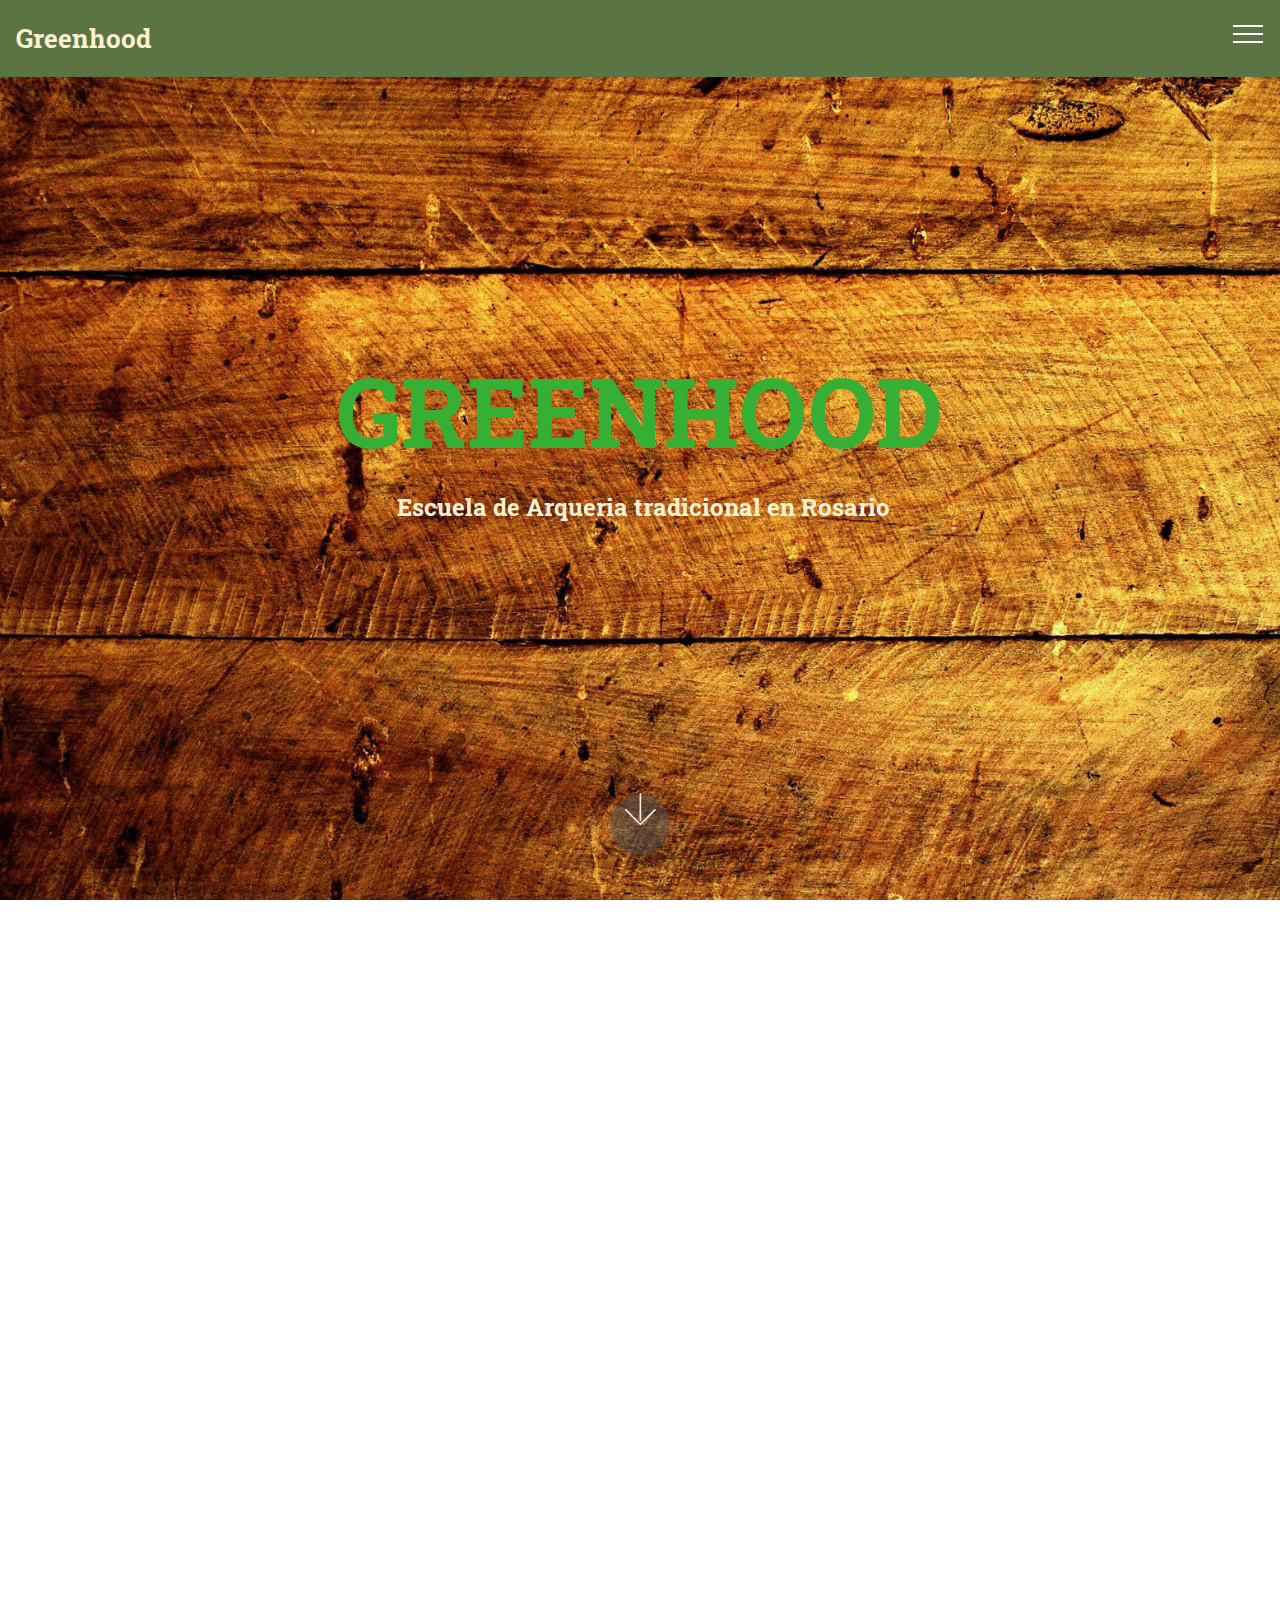
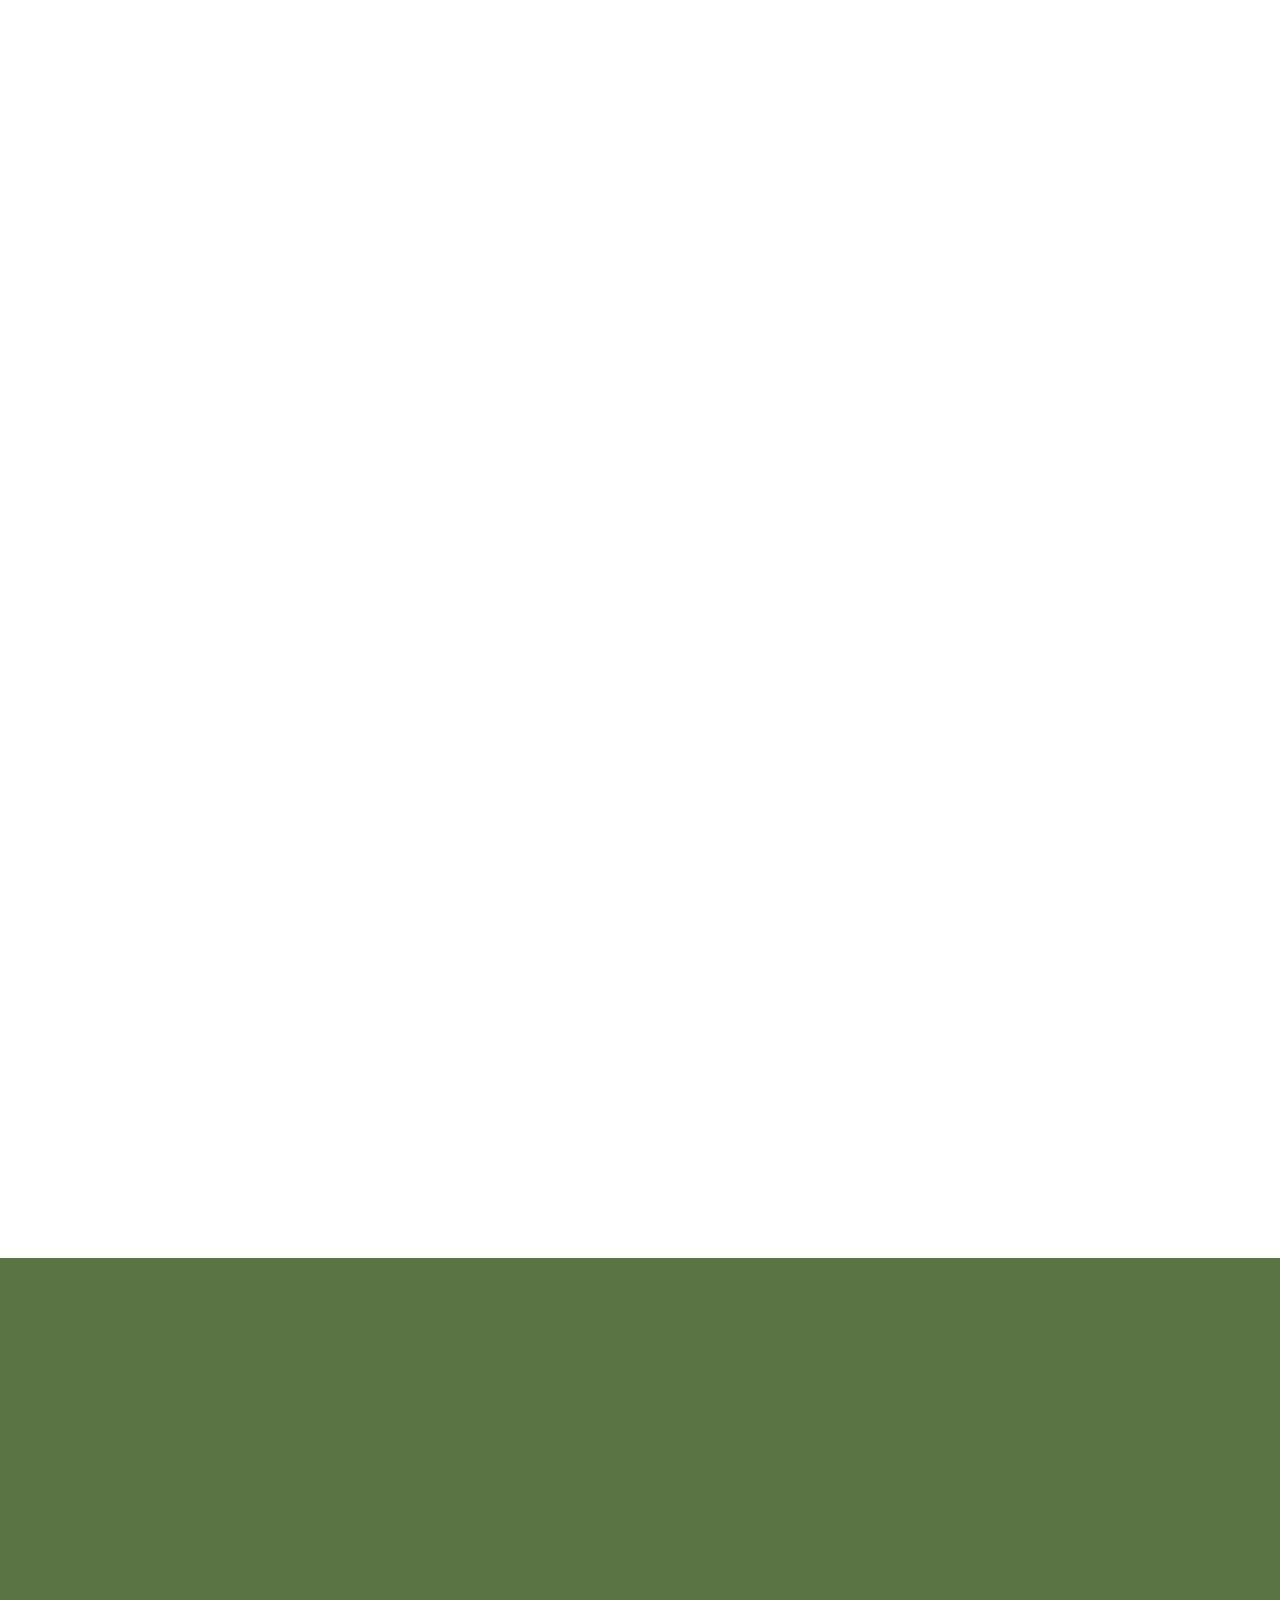
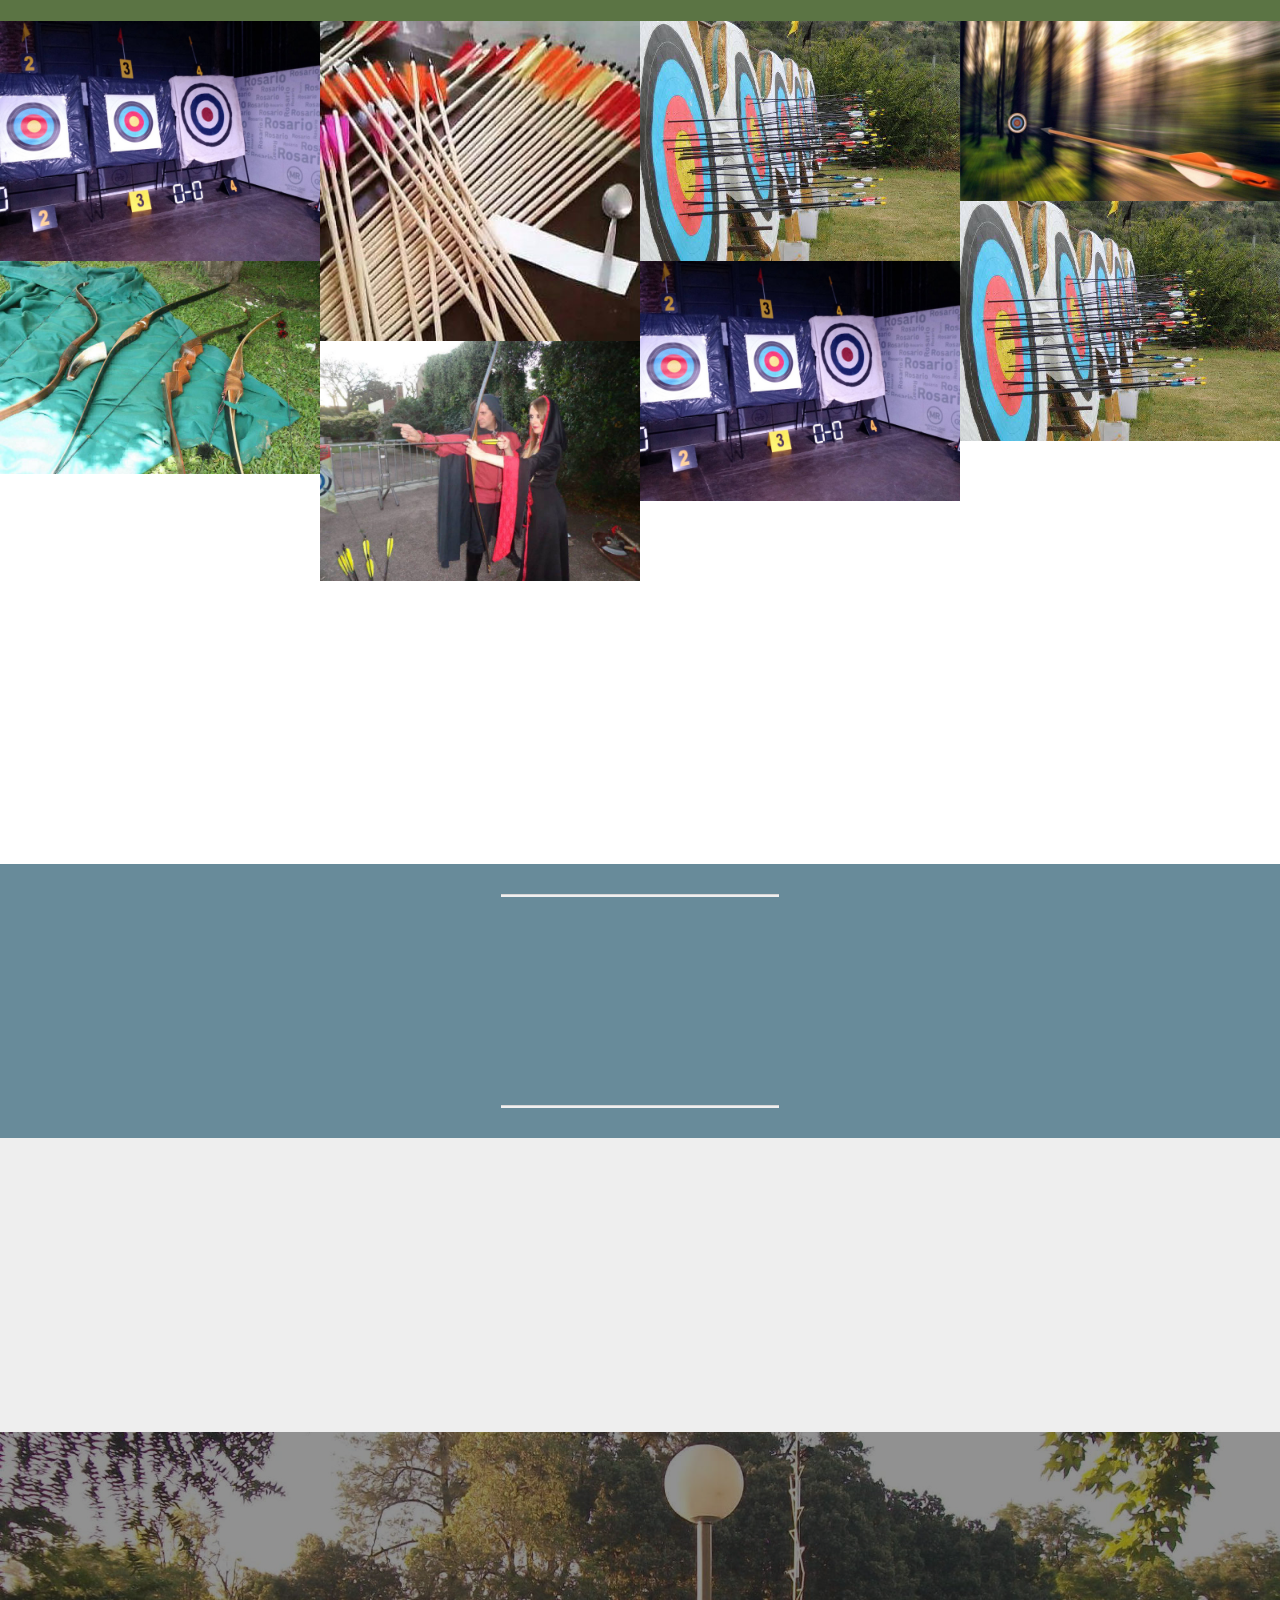
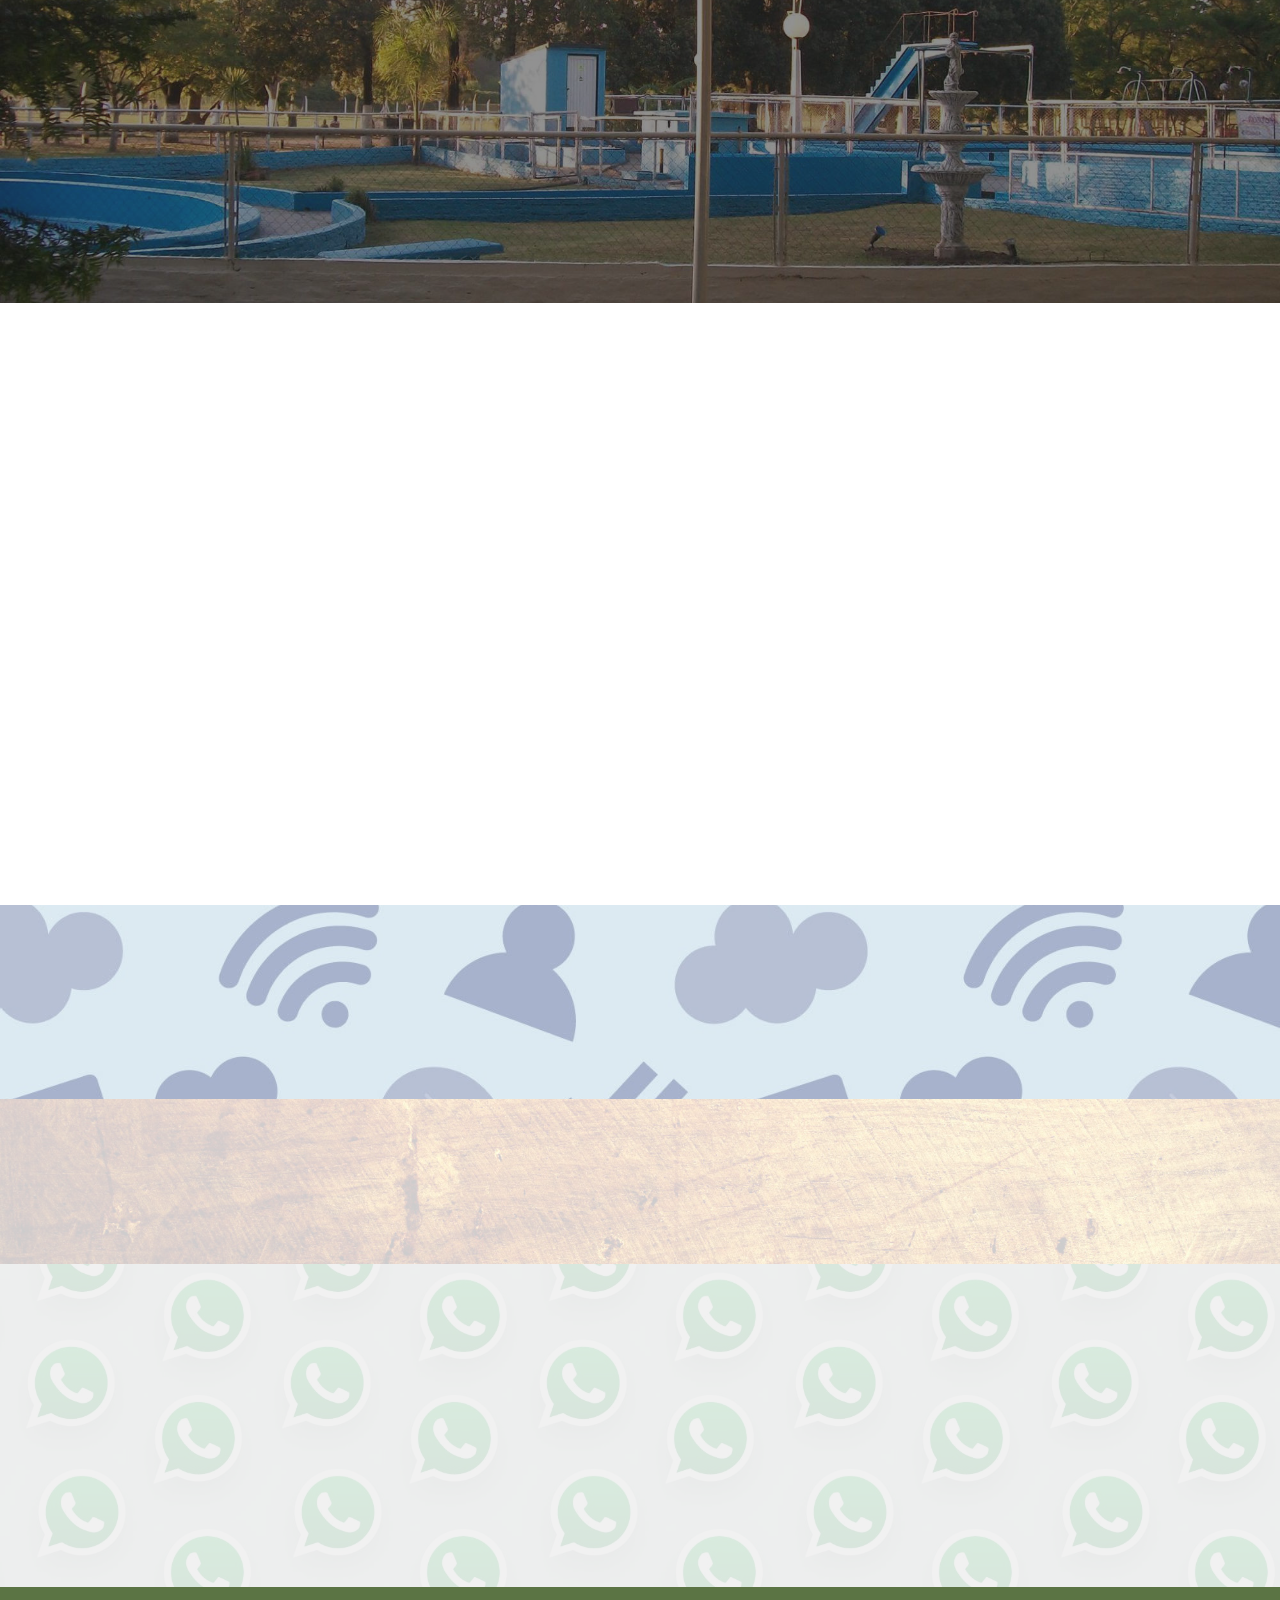
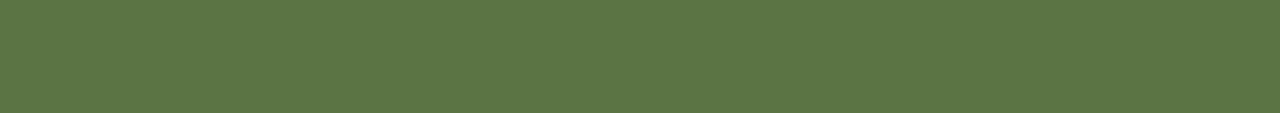
<file: index.html>
<!DOCTYPE html>
<html  >
<head>
  <!-- Site made with Mobirise Website Builder v4.10.7, https://mobirise.com -->
  <meta charset="UTF-8">
  <meta http-equiv="X-UA-Compatible" content="IE=edge">
  <meta name="generator" content="Mobirise v4.10.7, mobirise.com">
  <meta name="viewport" content="width=device-width, initial-scale=1, minimum-scale=1">
  <link rel="shortcut icon" href="assets/images/target-2-182x182.png" type="image/x-icon">
  <meta name="description" content="">
  
  <title>Inicio</title>
  <link rel="stylesheet" href="assets/web/assets/mobirise-icons2/mobirise2.css">
  <link rel="stylesheet" href="assets/web/assets/mobirise-icons/mobirise-icons.css">
  <link rel="stylesheet" href="assets/tether/tether.min.css">
  <link rel="stylesheet" href="assets/soundcloud-plugin/style.css">
  <link rel="stylesheet" href="assets/bootstrap/css/bootstrap.min.css">
  <link rel="stylesheet" href="assets/bootstrap/css/bootstrap-grid.min.css">
  <link rel="stylesheet" href="assets/bootstrap/css/bootstrap-reboot.min.css">
  <link rel="stylesheet" href="assets/dropdown/css/style.css">
  <link rel="stylesheet" href="assets/animatecss/animate.min.css">
  <link rel="stylesheet" href="assets/socicon/css/styles.css">
  <link rel="stylesheet" href="assets/style.css">
  <link rel="stylesheet" href="assets/slick.css">
  <link rel="stylesheet" href="assets/theme/css/style.css">
  <link rel="stylesheet" href="assets/gallery/style.css">
  <link rel="stylesheet" href="assets/mobirise/css/mbr-additional.css" type="text/css">
  
  
  
</head>
<body>
  <section class="menu cid-qTkzRZLJNu" once="menu" id="menu1-0">

    

    <nav class="navbar navbar-expand beta-menu navbar-dropdown align-items-center navbar-fixed-top collapsed">
        <button class="navbar-toggler navbar-toggler-right" type="button" data-toggle="collapse" data-target="#navbarSupportedContent" aria-controls="navbarSupportedContent" aria-expanded="false" aria-label="Toggle navigation">
            <div class="hamburger">
                <span></span>
                <span></span>
                <span></span>
                <span></span>
            </div>
        </button>
        <div class="menu-logo">
            <div class="navbar-brand">
                
                <span class="navbar-caption-wrap"><a class="navbar-caption text-danger display-4" href="https://mobirise.com">Greenhood&nbsp;</a></span>
            </div>
        </div>
        <div class="collapse navbar-collapse" id="navbarSupportedContent">
            <ul class="navbar-nav nav-dropdown nav-right" data-app-modern-menu="true"><li class="nav-item">
                    <a class="nav-link link text-danger display-4" href="page1.html">Alumnos</a>
                </li></ul>
            
        </div>
    </nav>
</section>

<section class="engine"><a href="https://mobirise.info/o">portfolio website templates</a></section><section class="cid-qTkA127IK8 mbr-fullscreen" id="header2-1">

    

    

    <div class="container align-center">
        <div class="row justify-content-md-center">
            <div class="mbr-white col-md-10">
                <h1 class="mbr-section-title mbr-bold pb-3 mbr-fonts-style display-1">GREENHOOD</h1>
                <h3 class="mbr-section-subtitle align-center mbr-light pb-3 mbr-fonts-style display-5"><strong>&nbsp;Escuela de Arqueria tradicional en Rosario</strong></h3>
                
                
            </div>
        </div>
    </div>
    <div class="mbr-arrow hidden-sm-down" aria-hidden="true">
        <a href="#next">
            <i class="mbri-down mbr-iconfont"></i>
        </a>
    </div>
</section>

<section class="cid-rzbF0uJJAL" id="image2-e">

    

    <figure class="mbr-figure">
        <div class="image-block" style="width: 100%;">
            <img src="assets/images/8-2698x2900.jpg" alt="Mobirise" title="">
            
        </div>
    </figure>
</section>

<section class="mbr-section content4 cid-rzbG06NUpy" id="content4-g">

    

    <div class="container">
        <div class="media-container-row">
            <div class="title col-12 col-md-8">
                <h2 class="align-center pb-3 mbr-fonts-style display-2"><strong>¡Hola, futuros arqueros!&nbsp;</strong></h2>
                <h3 class="mbr-section-subtitle align-center mbr-light mbr-fonts-style display-5"><p>¡Bienvenidos a nuestra nueva pagina! Este es el espacio de nuestra escuela en internet y estamos muy felices y orgullosos de recibirte aca. Mas abajo te contamos como practicamos y enseñamos aquello que mas nos gusta : la arqueria tradicional.&nbsp;</p></h3>
                
            </div>
        </div>
    </div>
</section>

<section class="mbr-section content4 cid-rzncU94cPL" id="content4-1e">

    

    <div class="container">
        <div class="media-container-row">
            <div class="title col-12 col-md-8">
                
                <h3 class="mbr-section-subtitle align-center mbr-light mbr-fonts-style display-5">¡Bienvenidos a nuestra nueva pagina! Este es el espacio de nuestra escuela en internet y estamos muy felices y orgullosos de recibirte aca. Mas abajo te contamos como practicamos y enseñamos aquello que mas nos gusta : la arqueria tradicional.&nbsp;</h3>
                
            </div>
        </div>
    </div>
</section>

<section class="mbr-section content4 cid-rzlogFzzr0" id="content4-11">

    

    <div class="container">
        <div class="media-container-row">
            <div class="title col-12 col-md-8">
                <h2 class="align-center pb-3 mbr-fonts-style display-2">Aca te mostramos imagenes de nuestros cursos y talleres con &nbsp;amigos, alumnos e instructores...&nbsp;</h2>
                <h3 class="mbr-section-subtitle align-center mbr-light mbr-fonts-style display-5">¡Hace click en cada foto para verla mas grande!</h3>
                
            </div>
        </div>
    </div>
</section>

<section class="mbr-gallery mbr-slider-carousel cid-rzbEjslAoj" id="gallery3-d">

    

    <div>
        <div><!-- Filter --><!-- Gallery --><div class="mbr-gallery-row"><div class="mbr-gallery-layout-default"><div><div><div class="mbr-gallery-item mbr-gallery-item--p0" data-video-url="false" data-tags="Increíble"><div href="#lb-gallery3-d" data-slide-to="0" data-toggle="modal"><img src="assets/images/9.1-2000x1500-800x600.jpg" alt="" title=""><span class="icon-focus"></span></div></div><div class="mbr-gallery-item mbr-gallery-item--p0" data-video-url="false" data-tags="Responsive"><div href="#lb-gallery3-d" data-slide-to="1" data-toggle="modal"><img src="assets/images/32-480x480-384x384.jpeg" alt="" title=""><span class="icon-focus"></span></div></div><div class="mbr-gallery-item mbr-gallery-item--p0" data-video-url="false" data-tags="Creativa"><div href="#lb-gallery3-d" data-slide-to="2" data-toggle="modal"><img src="assets/images/99-600x450-600x450.jpg" alt="" title=""><span class="icon-focus"></span></div></div><div class="mbr-gallery-item mbr-gallery-item--p0" data-video-url="false" data-tags="Animada"><div href="#lb-gallery3-d" data-slide-to="3" data-toggle="modal"><img src="assets/images/2-2000x1125-800x450.jpg" alt="" title=""><span class="icon-focus"></span></div></div><div class="mbr-gallery-item mbr-gallery-item--p0" data-video-url="false" data-tags="Increíble"><div href="#lb-gallery3-d" data-slide-to="4" data-toggle="modal"><img src="assets/images/99-600x450-600x450.jpg" alt="" title=""><span class="icon-focus"></span></div></div><div class="mbr-gallery-item mbr-gallery-item--p0" data-video-url="false" data-tags="Increíble"><div href="#lb-gallery3-d" data-slide-to="5" data-toggle="modal"><img src="assets/images/11-960x640-800x533.jpg" alt="" title=""><span class="icon-focus"></span></div></div><div class="mbr-gallery-item mbr-gallery-item--p0" data-video-url="false" data-tags="Responsive"><div href="#lb-gallery3-d" data-slide-to="6" data-toggle="modal"><img src="assets/images/9.1-2000x1500-800x600.jpg" alt="" title=""><span class="icon-focus"></span></div></div><div class="mbr-gallery-item mbr-gallery-item--p0" data-video-url="false" data-tags="Animada"><div href="#lb-gallery3-d" data-slide-to="7" data-toggle="modal"><img src="assets/images/21-960x720-800x600.jpg" alt="" title=""><span class="icon-focus"></span></div></div></div></div><div class="clearfix"></div></div></div><!-- Lightbox --><div data-app-prevent-settings="" class="mbr-slider modal fade carousel slide" tabindex="-1" data-keyboard="true" data-interval="false" id="lb-gallery3-d"><div class="modal-dialog"><div class="modal-content"><div class="modal-body"><div class="carousel-inner"><div class="carousel-item"><img src="assets/images/9.1-2000x1500.jpg" alt="" title=""></div><div class="carousel-item active"><img src="assets/images/32-480x480.jpeg" alt="" title=""></div><div class="carousel-item"><img src="assets/images/99-600x450.jpg" alt="" title=""></div><div class="carousel-item"><img src="assets/images/2-2000x1125.jpg" alt="" title=""></div><div class="carousel-item"><img src="assets/images/99-600x450.jpg" alt="" title=""></div><div class="carousel-item"><img src="assets/images/11-960x640.jpg" alt="" title=""></div><div class="carousel-item"><img src="assets/images/9.1-2000x1500.jpg" alt="" title=""></div><div class="carousel-item"><img src="assets/images/21-960x720.jpg" alt="" title=""></div></div><a class="carousel-control carousel-control-prev" role="button" data-slide="prev" href="#lb-gallery3-d"><span class="mbri-left mbr-iconfont" aria-hidden="true"></span><span class="sr-only">Previous</span></a><a class="carousel-control carousel-control-next" role="button" data-slide="next" href="#lb-gallery3-d"><span class="mbri-right mbr-iconfont" aria-hidden="true"></span><span class="sr-only">Next</span></a><a class="close" href="#" role="button" data-dismiss="modal"><span class="sr-only">Close</span></a></div></div></div></div></div>
    </div>

</section>

<section class="mbr-section content4 cid-rzlnTDlSK0" id="content4-10">

    

    <div class="container">
        <div class="media-container-row">
            <div class="title col-12 col-md-8">
                
                <h3 class="mbr-section-subtitle align-center mbr-light mbr-fonts-style display-5">La arqueria tradicional es un camino ideal para aquel que busca la fuerza interior que hay en cada uno de nosotros. Nos ayuda a tomar contacto con la naturaleza y a disfrutarla con amigos y amigas. Te dio curisosidad? Perfecto! Mas abajo, te contamos adonde podes venir a conocernos.&nbsp;</h3>
                
            </div>
        </div>
    </div>
</section>

<section class="mbr-section article content9 cid-rzlkd88Eei" id="content9-x">
    
     

    <div class="container">
        <div class="inner-container" style="width: 100%;">
            <hr class="line" style="width: 25%;">
            <div class="section-text align-center mbr-fonts-style display-5"><em>“La arquería modifica la forma de abordar una situación. Cada paso de la arquería se puede aplicar en la vida: afrontar, encarar, soltar”<br> <br>JORGE GOYENA, Instructor. &nbsp;&nbsp;</em></div>
            <hr class="line" style="width: 25%;">
        </div>
        </div>
</section>

<section class="header3 cid-rzlkFFJlYm mbr-parallax-background" id="header3-y">

    

    

    <div class="container">
        <div class="media-container-row">
            <div class="mbr-figure" style="width: 40%;">
                <img src="assets/images/15-1-720x960.jpeg" alt="Mobirise" title="">
            </div>

            <div class="media-content">
                
                <h3 class="mbr-section-subtitle align-left mbr-white mbr-light pb-3 mbr-fonts-style display-2">En estas sedes practicamos lo que mas nos gusta: la arqueria tradicional...</h3>
                <div class="mbr-section-text mbr-white pb-3 ">
                    
                </div>
                
            </div>
        </div>
    </div>

</section>

<section class="mbr-section info3 cid-rzlFuVyNOu" id="info3-17">

    

    <div class="mbr-overlay" style="opacity: 0.5; background-color: rgb(35, 35, 35);">
    </div>

    <div class="container">
        <div class="row justify-content-center">
            <div class="media-container-column title col-12 col-md-10">
                <h2 class="align-left mbr-bold mbr-white pb-3 mbr-fonts-style display-2">Sede Club Fabrica de Armas<br>Domingo Mattheu</h2>
                <h3 class="mbr-section-subtitle align-left mbr-light mbr-white pb-3 mbr-fonts-style display-5">Hace click en el boton para ver mas informacion.</h3>
                
                <div class="mbr-section-btn align-left py-4"><a class="btn btn-secondary display-4" href="https://mobirise.co">+ INFO</a></div>
            </div>
        </div>
    </div>
</section>

<section class="mbr-section info1 cid-rzlGoowc64" id="info1-18">

    

    
    <div class="container">
        <div class="row justify-content-center content-row">
            <div class="media-container-column title col-12 col-lg-7 col-md-6">
                <h3 class="mbr-section-subtitle align-left mbr-light pb-3 mbr-fonts-style display-5">
                    Hace click en el boton para ver mas informacion.</h3>
                <h2 class="align-left mbr-bold mbr-fonts-style display-2">Sede La Nueva Escuela</h2>
            </div>
            <div class="media-container-column col-12 col-lg-3 col-md-4">
                <div class="mbr-section-btn align-right py-4"><a class="btn btn-warning display-4" href="https://mobirise.co">+ INFO</a></div>
            </div>
        </div>
    </div>
</section>

<section class="mbr-section content4 cid-rzl6tXoyVo" id="content4-u">

    

    <div class="container">
        <div class="media-container-row">
            <div class="title col-12 col-md-8">
                <h2 class="align-center pb-3 mbr-fonts-style display-2">... y estos son nuestros ultimos articulos de Facebook.</h2>
                <h3 class="mbr-section-subtitle align-center mbr-light mbr-fonts-style display-5">Porque nos encanta compartir el dia a dia con nuestros amigos y amigas.</h3>
                
            </div>
        </div>
    </div>
</section>

<section class="cid-rzbZaMz6Kc" id="social-buttons3-p">
    
    

    <div class="mbr-overlay" style="opacity: 0.6; background-color: rgb(239, 239, 239);">
    </div>

    <div class="container">
        <div class="media-container-row">
            <div class="col-md-8 align-center">
                <h2 class="pb-3 mbr-section-title mbr-fonts-style display-2"><strong>¿Nos seguimos en Facebook?</strong></h2>
                <div>
                    <div class="mbr-social-likes">
                        <span class="btn btn-social socicon-bg-facebook facebook mx-2" title="Share link on Facebook">
                            <i class="socicon socicon-facebook"></i>
                        </span>
                        
                        
                        
                        
                        
                        
                    </div>
                </div>
            </div>
        </div>
    </div>
</section>

<section class="mbr-instagram-feed" data-rows="2" data-per-row-slider="" data-spacing="5" data-full-width="" data-token="3149560200.727bfe1.0d0eee11ed254fcb90d01a956cdc75ea" data-per-row-grid="4" id="instagram-feed-block-v" data-rv-view="66" style="background-image: url(assets/images/bg-1944x1094.jpg); padding-top: 40px; padding-bottom: 40px;">
    
    <div class="container container_toggle">
        <div class="row">
            <div class="col">
                <div class="inst">
                    <h1 class="inst__title align-center mbr-fonts-style display-2"><strong>¿Nos seguimo</strong><strong>s en Instagram?</strong></h1>
                    <div class="inst__content"></div>
                    
                </div>
            </div>
        </div>
    </div>
</section>

<section class="mbr-section info1 cid-rzzgevJF3d" id="info1-1i">

    

    <div class="mbr-overlay" style="opacity: 0.9; background-color: rgb(239, 239, 239);">
    </div>
    <div class="container">
        <div class="row justify-content-center content-row">
            <div class="media-container-column title col-12 col-lg-7 col-md-6">
                
                <h2 class="align-left mbr-bold mbr-fonts-style display-2">Tenes mas dudas? Consultanos. Envianos un Whatsapp por aca.</h2>
            </div>
            <div class="media-container-column col-12 col-lg-3 col-md-4">
                <div class="mbr-section-btn align-right py-4"><a class="btn btn-warning display-4" href="https://wa.me/93412159458">Enviar</a></div>
            </div>
        </div>
    </div>
</section>

<section once="footers" class="cid-rzl52XkRCn" id="footer6-t">

    

    

    <div class="container">
        <div class="media-container-row align-center mbr-white">
            <div class="col-12">
                <p class="mbr-text mb-0 mbr-fonts-style display-7">www.greenhood.com.ar &nbsp;- www.arqueriatradionalenrosario.com.ar &nbsp;- Todos los derechos reservados 2019.<br>Hecho con () en Rosario, Santa Fe, Argentina.</p>
            </div>
        </div>
    </div>
</section>


  <script src="assets/web/assets/jquery/jquery.min.js"></script>
  <script src="assets/tether/tether.min.js"></script>
  <script src="assets/popper/popper.min.js"></script>
  <script src="assets/bootstrap/js/bootstrap.min.js"></script>
  <script src="assets/dropdown/js/nav-dropdown.js"></script>
  <script src="assets/dropdown/js/navbar-dropdown.js"></script>
  <script src="assets/touchswipe/jquery.touch-swipe.min.js"></script>
  <script src="assets/viewportchecker/jquery.viewportchecker.js"></script>
  <script src="assets/smoothscroll/smooth-scroll.js"></script>
  <script src="assets/masonry/masonry.pkgd.min.js"></script>
  <script src="assets/imagesloaded/imagesloaded.pkgd.min.js"></script>
  <script src="assets/vimeoplayer/jquery.mb.vimeo_player.js"></script>
  <script src="assets/sociallikes/social-likes.js"></script>
  <script src="assets/parallax/jarallax.min.js"></script>
  <script src="assets/bootstrapcarouselswipe/bootstrap-carousel-swipe.js"></script>
  <script src="assets/index.js"></script>
  <script src="assets/slick.min.js"></script>
  <script src="assets/theme/js/script.js"></script>
  <script src="assets/slidervideo/script.js"></script>
  <script src="assets/gallery/player.min.js"></script>
  <script src="assets/gallery/script.js"></script>
  
  
  <input name="animation" type="hidden">
  </body>
</html>
</file>
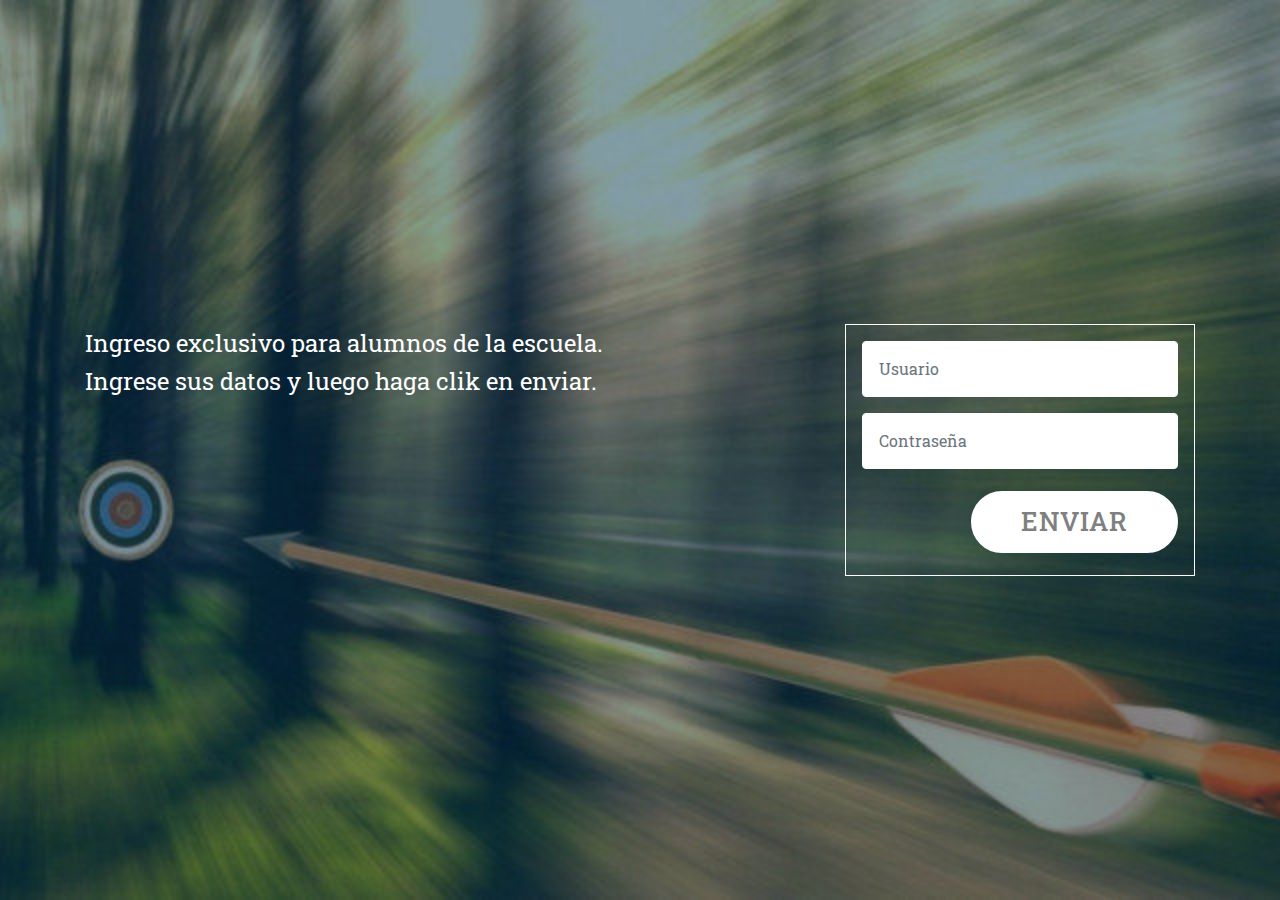
<file: page1.html>
<!DOCTYPE html>
<html  >
<head>
  <!-- Site made with Mobirise Website Builder v4.10.7, https://mobirise.com -->
  <meta charset="UTF-8">
  <meta http-equiv="X-UA-Compatible" content="IE=edge">
  <meta name="generator" content="Mobirise v4.10.7, mobirise.com">
  <meta name="viewport" content="width=device-width, initial-scale=1, minimum-scale=1">
  <link rel="shortcut icon" href="assets/images/target-2-182x182.png" type="image/x-icon">
  <meta name="description" content="Web Creator Description">
  
  <title>login</title>
  <link rel="stylesheet" href="assets/web/assets/mobirise-icons/mobirise-icons.css">
  <link rel="stylesheet" href="assets/tether/tether.min.css">
  <link rel="stylesheet" href="assets/bootstrap/css/bootstrap.min.css">
  <link rel="stylesheet" href="assets/bootstrap/css/bootstrap-grid.min.css">
  <link rel="stylesheet" href="assets/bootstrap/css/bootstrap-reboot.min.css">
  <link rel="stylesheet" href="assets/soundcloud-plugin/style.css">
  <link rel="stylesheet" href="assets/animatecss/animate.min.css">
  <link rel="stylesheet" href="assets/theme/css/style.css">
  <link rel="stylesheet" href="assets/mobirise/css/mbr-additional.css" type="text/css">
  
  
  
</head>
<body>
  <section class="header15 cid-rzEyjpPWiJ mbr-fullscreen" id="header15-1k">

    

    <div class="mbr-overlay" style="opacity: 0.5; background-color: rgb(7, 59, 76);"></div>

    <div class="container align-right">
        <div class="row">
            <div class="mbr-white col-lg-8 col-md-7 content-container">
                
                <p class="mbr-text pb-3 mbr-fonts-style display-5">Ingreso exclusivo para alumnos de la escuela.<br> Ingrese sus datos y luego haga clik en enviar.</p>
            </div>
            <div class="col-lg-4 col-md-5">
                <div class="form-container">
                    <div class="media-container-column" data-form-type="formoid">
                        <!---Formbuilder Form--->
                        <form action="https://mobirise.com/" method="POST" class="mbr-form form-with-styler" data-form-title="Mobirise Form"><input type="hidden" name="email" data-form-email="true" value="bPRJWoFgtiHvaXHh/+pk8sTX6k9+EVKCVDyz0H0KKsm3jyfObrlYshPdryZR2w86a9QnSYJ/IE4be8bKfIIAxDk5rprdTbtz0yMPTsTTb3c7aAMDPT4F2SoPC04p21x7">
                            <div class="row">
                                <div hidden="hidden" data-form-alert="" class="alert alert-success col-12">Thanks for filling out the form!</div>
                                <div hidden="hidden" data-form-alert-danger="" class="alert alert-danger col-12">
                                </div>
                            </div>
                            <div class="dragArea row">
                                <div class="col-md-12 form-group " data-for="name">
                                    <input type="text" name="name" placeholder="Usuario" data-form-field="Name" required="required" class="form-control px-3 display-7" id="name-header15-1k">
                                </div>
                                <div class="col-md-12 form-group " data-for="email">
                                    <input type="email" name="email" placeholder="Contraseña" data-form-field="Email" required="required" class="form-control px-3 display-7" id="email-header15-1k">
                                </div>
                                
                                
                                <div class="col-md-12 input-group-btn"><button type="submit" class="btn btn-form btn-white display-4">ENVIAR</button></div>
                            </div>
                        </form><!---Formbuilder Form--->
                    </div>
                </div>
            </div>
        </div>
    </div>
    
</section>


  <section class="engine"><a href="https://mobirise.info/h">create a web page</a></section><script src="assets/web/assets/jquery/jquery.min.js"></script>
  <script src="assets/popper/popper.min.js"></script>
  <script src="assets/tether/tether.min.js"></script>
  <script src="assets/bootstrap/js/bootstrap.min.js"></script>
  <script src="assets/smoothscroll/smooth-scroll.js"></script>
  <script src="assets/viewportchecker/jquery.viewportchecker.js"></script>
  <script src="assets/theme/js/script.js"></script>
  <script src="assets/formoid/formoid.min.js"></script>
  
  
  <input name="animation" type="hidden">
  </body>
</html>
</file>
<file: assets/web/assets/mobirise-icons2/mobirise2.css>
@font-face {
  font-family: 'Moririse2';
  src:  url('mobirise2.eot?f2bix4');
  src:  url('mobirise2.eot?f2bix4#iefix') format('embedded-opentype'),
    url('mobirise2.ttf?f2bix4') format('truetype'),
    url('mobirise2.woff?f2bix4') format('woff'),
    url('mobirise2.svg?f2bix4#mobirise2') format('svg');
  font-weight: normal;
  font-style: normal;
}

[class^="mobi-"], [class*=" mobi-"] {
  /* use !important to prevent issues with browser extensions that change fonts */
  font-family: 'Moririse2' !important;
  speak: none;
  font-style: normal;
  font-weight: normal;
  font-variant: normal;
  text-transform: none;
  line-height: 1;

  /* Better Font Rendering =========== */
  -webkit-font-smoothing: antialiased;
  -moz-osx-font-smoothing: grayscale;
}

.mobi-mbri-add-submenu:before {
  content: "\e900";
}
.mobi-mbri-alert:before {
  content: "\e901";
}
.mobi-mbri-align-center:before {
  content: "\e902";
}
.mobi-mbri-align-justify:before {
  content: "\e903";
}
.mobi-mbri-align-left:before {
  content: "\e904";
}
.mobi-mbri-align-right:before {
  content: "\e905";
}
.mobi-mbri-android:before {
  content: "\e906";
}
.mobi-mbri-apple:before {
  content: "\e907";
}
.mobi-mbri-arrow-down:before {
  content: "\e908";
}
.mobi-mbri-arrow-next:before {
  content: "\e909";
}
.mobi-mbri-arrow-prev:before {
  content: "\e90a";
}
.mobi-mbri-arrow-up:before {
  content: "\e90b";
}
.mobi-mbri-bold:before {
  content: "\e90c";
}
.mobi-mbri-bookmark:before {
  content: "\e90d";
}
.mobi-mbri-bootstrap:before {
  content: "\e90e";
}
.mobi-mbri-briefcase:before {
  content: "\e90f";
}
.mobi-mbri-browse:before {
  content: "\e910";
}
.mobi-mbri-bulleted-list:before {
  content: "\e911";
}
.mobi-mbri-calendar:before {
  content: "\e912";
}
.mobi-mbri-camera:before {
  content: "\e913";
}
.mobi-mbri-cart-add:before {
  content: "\e914";
}
.mobi-mbri-cart-full:before {
  content: "\e915";
}
.mobi-mbri-cash:before {
  content: "\e916";
}
.mobi-mbri-change-style:before {
  content: "\e917";
}
.mobi-mbri-chat:before {
  content: "\e918";
}
.mobi-mbri-clock:before {
  content: "\e919";
}
.mobi-mbri-close:before {
  content: "\e91a";
}
.mobi-mbri-cloud:before {
  content: "\e91b";
}
.mobi-mbri-code:before {
  content: "\e91c";
}
.mobi-mbri-contact-form:before {
  content: "\e91d";
}
.mobi-mbri-credit-card:before {
  content: "\e91e";
}
.mobi-mbri-cursor-click:before {
  content: "\e91f";
}
.mobi-mbri-cust-feedback:before {
  content: "\e920";
}
.mobi-mbri-database:before {
  content: "\e921";
}
.mobi-mbri-delivery:before {
  content: "\e922";
}
.mobi-mbri-desktop:before {
  content: "\e923";
}
.mobi-mbri-devices:before {
  content: "\e924";
}
.mobi-mbri-down:before {
  content: "\e925";
}
.mobi-mbri-download-2:before {
  content: "\e926";
}
.mobi-mbri-download:before {
  content: "\e927";
}
.mobi-mbri-drag-n-drop-2:before {
  content: "\e928";
}
.mobi-mbri-drag-n-drop:before {
  content: "\e929";
}
.mobi-mbri-edit-2:before {
  content: "\e92a";
}
.mobi-mbri-edit:before {
  content: "\e92b";
}
.mobi-mbri-error:before {
  content: "\e92c";
}
.mobi-mbri-extension:before {
  content: "\e92d";
}
.mobi-mbri-features:before {
  content: "\e92e";
}
.mobi-mbri-file:before {
  content: "\e92f";
}
.mobi-mbri-flag:before {
  content: "\e930";
}
.mobi-mbri-folder:before {
  content: "\e931";
}
.mobi-mbri-gift:before {
  content: "\e932";
}
.mobi-mbri-github:before {
  content: "\e933";
}
.mobi-mbri-globe-2:before {
  content: "\e934";
}
.mobi-mbri-globe:before {
  content: "\e935";
}
.mobi-mbri-growing-chart:before {
  content: "\e936";
}
.mobi-mbri-hearth:before {
  content: "\e937";
}
.mobi-mbri-help:before {
  content: "\e938";
}
.mobi-mbri-home:before {
  content: "\e939";
}
.mobi-mbri-hot-cup:before {
  content: "\e93a";
}
.mobi-mbri-idea:before {
  content: "\e93b";
}
.mobi-mbri-image-gallery:before {
  content: "\e93c";
}
.mobi-mbri-image-slider:before {
  content: "\e93d";
}
.mobi-mbri-info:before {
  content: "\e93e";
}
.mobi-mbri-italic:before {
  content: "\e93f";
}
.mobi-mbri-key:before {
  content: "\e940";
}
.mobi-mbri-laptop:before {
  content: "\e941";
}
.mobi-mbri-layers:before {
  content: "\e942";
}
.mobi-mbri-left-right:before {
  content: "\e943";
}
.mobi-mbri-left:before {
  content: "\e944";
}
.mobi-mbri-letter:before {
  content: "\e945";
}
.mobi-mbri-like:before {
  content: "\e946";
}
.mobi-mbri-link:before {
  content: "\e947";
}
.mobi-mbri-lock:before {
  content: "\e948";
}
.mobi-mbri-login:before {
  content: "\e949";
}
.mobi-mbri-logout:before {
  content: "\e94a";
}
.mobi-mbri-magic-stick:before {
  content: "\e94b";
}
.mobi-mbri-map-pin:before {
  content: "\e94c";
}
.mobi-mbri-menu:before {
  content: "\e94d";
}
.mobi-mbri-mobile-2:before {
  content: "\e94e";
}
.mobi-mbri-mobile-horizontal:before {
  content: "\e94f";
}
.mobi-mbri-mobile:before {
  content: "\e950";
}
.mobi-mbri-mobirise:before {
  content: "\e951";
}
.mobi-mbri-more-horizontal:before {
  content: "\e952";
}
.mobi-mbri-more-vertical:before {
  content: "\e953";
}
.mobi-mbri-music:before {
  content: "\e954";
}
.mobi-mbri-new-file:before {
  content: "\e955";
}
.mobi-mbri-numbered-list:before {
  content: "\e956";
}
.mobi-mbri-opened-folder:before {
  content: "\e957";
}
.mobi-mbri-pages:before {
  content: "\e958";
}
.mobi-mbri-paper-plane:before {
  content: "\e959";
}
.mobi-mbri-paperclip:before {
  content: "\e95a";
}
.mobi-mbri-phone:before {
  content: "\e95b";
}
.mobi-mbri-photo:before {
  content: "\e95c";
}
.mobi-mbri-photos:before {
  content: "\e95d";
}
.mobi-mbri-pin:before {
  content: "\e95e";
}
.mobi-mbri-play:before {
  content: "\e95f";
}
.mobi-mbri-plus:before {
  content: "\e960";
}
.mobi-mbri-preview:before {
  content: "\e961";
}
.mobi-mbri-print:before {
  content: "\e962";
}
.mobi-mbri-protect:before {
  content: "\e963";
}
.mobi-mbri-question:before {
  content: "\e964";
}
.mobi-mbri-quote-left:before {
  content: "\e965";
}
.mobi-mbri-quote-right:before {
  content: "\e966";
}
.mobi-mbri-redo:before {
  content: "\e967";
}
.mobi-mbri-refresh:before {
  content: "\e968";
}
.mobi-mbri-responsive-2:before {
  content: "\e969";
}
.mobi-mbri-responsive:before {
  content: "\e96a";
}
.mobi-mbri-right:before {
  content: "\e96b";
}
.mobi-mbri-rocket:before {
  content: "\e96c";
}
.mobi-mbri-sad-face:before {
  content: "\e96d";
}
.mobi-mbri-sale:before {
  content: "\e96e";
}
.mobi-mbri-save:before {
  content: "\e96f";
}
.mobi-mbri-search:before {
  content: "\e970";
}
.mobi-mbri-setting-2:before {
  content: "\e971";
}
.mobi-mbri-setting-3:before {
  content: "\e972";
}
.mobi-mbri-setting:before {
  content: "\e973";
}
.mobi-mbri-share:before {
  content: "\e974";
}
.mobi-mbri-shopping-bag:before {
  content: "\e975";
}
.mobi-mbri-shopping-basket:before {
  content: "\e976";
}
.mobi-mbri-shopping-cart:before {
  content: "\e977";
}
.mobi-mbri-sites:before {
  content: "\e978";
}
.mobi-mbri-smile-face:before {
  content: "\e979";
}
.mobi-mbri-speed:before {
  content: "\e97a";
}
.mobi-mbri-star:before {
  content: "\e97b";
}
.mobi-mbri-success:before {
  content: "\e97c";
}
.mobi-mbri-sun:before {
  content: "\e97d";
}
.mobi-mbri-sun2:before {
  content: "\e97e";
}
.mobi-mbri-tablet-vertical:before {
  content: "\e97f";
}
.mobi-mbri-tablet:before {
  content: "\e980";
}
.mobi-mbri-target:before {
  content: "\e981";
}
.mobi-mbri-timer:before {
  content: "\e982";
}
.mobi-mbri-to-ftp:before {
  content: "\e983";
}
.mobi-mbri-to-local-drive:before {
  content: "\e984";
}
.mobi-mbri-touch-swipe:before {
  content: "\e985";
}
.mobi-mbri-touch:before {
  content: "\e986";
}
.mobi-mbri-trash:before {
  content: "\e987";
}
.mobi-mbri-underline:before {
  content: "\e988";
}
.mobi-mbri-undo:before {
  content: "\e989";
}
.mobi-mbri-unlink:before {
  content: "\e98a";
}
.mobi-mbri-unlock:before {
  content: "\e98b";
}
.mobi-mbri-up-down:before {
  content: "\e98c";
}
.mobi-mbri-up:before {
  content: "\e98d";
}
.mobi-mbri-update:before {
  content: "\e98e";
}
.mobi-mbri-upload-2:before {
  content: "\e98f";
}
.mobi-mbri-upload:before {
  content: "\e990";
}
.mobi-mbri-user-2:before {
  content: "\e991";
}
.mobi-mbri-user:before {
  content: "\e992";
}
.mobi-mbri-users:before {
  content: "\e993";
}
.mobi-mbri-video-play:before {
  content: "\e994";
}
.mobi-mbri-video:before {
  content: "\e995";
}
.mobi-mbri-watch:before {
  content: "\e996";
}
.mobi-mbri-website-theme-2:before {
  content: "\e997";
}
.mobi-mbri-website-theme:before {
  content: "\e998";
}
.mobi-mbri-wifi:before {
  content: "\e999";
}
.mobi-mbri-windows:before {
  content: "\e99a";
}
.mobi-mbri-zoom-in:before {
  content: "\e99b";
}
.mobi-mbri-zoom-out:before {
  content: "\e99c";
}
</file>
<file: assets/web/assets/mobirise-icons/mobirise-icons.css>
@font-face {
  font-family: 'MobiriseIcons';
  src:  url('mobirise-icons.eot?spat4u');
  src:  url('mobirise-icons.eot?spat4u#iefix') format('embedded-opentype'),
    url('mobirise-icons.ttf?spat4u') format('truetype'),
    url('mobirise-icons.woff?spat4u') format('woff'),
    url('mobirise-icons.svg?spat4u#MobiriseIcons') format('svg');
  font-weight: normal;
  font-style: normal;
}

[class^="mbri-"], [class*=" mbri-"] {
  /* use !important to prevent issues with browser extensions that change fonts */
  font-family: MobiriseIcons !important;
  speak: none;
  font-style: normal;
  font-weight: normal;
  font-variant: normal;
  text-transform: none;
  line-height: 1;

  /* Better Font Rendering =========== */
  -webkit-font-smoothing: antialiased;
  -moz-osx-font-smoothing: grayscale;
}

.mbri-add-submenu:before {
  content: "\e900";
}
.mbri-alert:before {
  content: "\e901";
}
.mbri-align-center:before {
  content: "\e902";
}
.mbri-align-justify:before {
  content: "\e903";
}
.mbri-align-left:before {
  content: "\e904";
}
.mbri-align-right:before {
  content: "\e905";
}
.mbri-android:before {
  content: "\e906";
}
.mbri-apple:before {
  content: "\e907";
}
.mbri-arrow-down:before {
  content: "\e908";
}
.mbri-arrow-next:before {
  content: "\e909";
}
.mbri-arrow-prev:before {
  content: "\e90a";
}
.mbri-arrow-up:before {
  content: "\e90b";
}
.mbri-bold:before {
  content: "\e90c";
}
.mbri-bookmark:before {
  content: "\e90d";
}
.mbri-bootstrap:before {
  content: "\e90e";
}
.mbri-briefcase:before {
  content: "\e90f";
}
.mbri-browse:before {
  content: "\e910";
}
.mbri-bulleted-list:before {
  content: "\e911";
}
.mbri-calendar:before {
  content: "\e912";
}
.mbri-camera:before {
  content: "\e913";
}
.mbri-cart-add:before {
  content: "\e914";
}
.mbri-cart-full:before {
  content: "\e915";
}
.mbri-cash:before {
  content: "\e916";
}
.mbri-change-style:before {
  content: "\e917";
}
.mbri-chat:before {
  content: "\e918";
}
.mbri-clock:before {
  content: "\e919";
}
.mbri-close:before {
  content: "\e91a";
}
.mbri-cloud:before {
  content: "\e91b";
}
.mbri-code:before {
  content: "\e91c";
}
.mbri-contact-form:before {
  content: "\e91d";
}
.mbri-credit-card:before {
  content: "\e91e";
}
.mbri-cursor-click:before {
  content: "\e91f";
}
.mbri-cust-feedback:before {
  content: "\e920";
}
.mbri-database:before {
  content: "\e921";
}
.mbri-delivery:before {
  content: "\e922";
}
.mbri-desktop:before {
  content: "\e923";
}
.mbri-devices:before {
  content: "\e924";
}
.mbri-down:before {
  content: "\e925";
}
.mbri-download:before {
  content: "\e989";
}
.mbri-drag-n-drop:before {
  content: "\e927";
}
.mbri-drag-n-drop2:before {
  content: "\e928";
}
.mbri-edit:before {
  content: "\e929";
}
.mbri-edit2:before {
  content: "\e92a";
}
.mbri-error:before {
  content: "\e92b";
}
.mbri-extension:before {
  content: "\e92c";
}
.mbri-features:before {
  content: "\e92d";
}
.mbri-file:before {
  content: "\e92e";
}
.mbri-flag:before {
  content: "\e92f";
}
.mbri-folder:before {
  content: "\e930";
}
.mbri-gift:before {
  content: "\e931";
}
.mbri-github:before {
  content: "\e932";
}
.mbri-globe:before {
  content: "\e933";
}
.mbri-globe-2:before {
  content: "\e934";
}
.mbri-growing-chart:before {
  content: "\e935";
}
.mbri-hearth:before {
  content: "\e936";
}
.mbri-help:before {
  content: "\e937";
}
.mbri-home:before {
  content: "\e938";
}
.mbri-hot-cup:before {
  content: "\e939";
}
.mbri-idea:before {
  content: "\e93a";
}
.mbri-image-gallery:before {
  content: "\e93b";
}
.mbri-image-slider:before {
  content: "\e93c";
}
.mbri-info:before {
  content: "\e93d";
}
.mbri-italic:before {
  content: "\e93e";
}
.mbri-key:before {
  content: "\e93f";
}
.mbri-laptop:before {
  content: "\e940";
}
.mbri-layers:before {
  content: "\e941";
}
.mbri-left-right:before {
  content: "\e942";
}
.mbri-left:before {
  content: "\e943";
}
.mbri-letter:before {
  content: "\e944";
}
.mbri-like:before {
  content: "\e945";
}
.mbri-link:before {
  content: "\e946";
}
.mbri-lock:before {
  content: "\e947";
}
.mbri-login:before {
  content: "\e948";
}
.mbri-logout:before {
  content: "\e949";
}
.mbri-magic-stick:before {
  content: "\e94a";
}
.mbri-map-pin:before {
  content: "\e94b";
}
.mbri-menu:before {
  content: "\e94c";
}
.mbri-mobile:before {
  content: "\e94d";
}
.mbri-mobile2:before {
  content: "\e94e";
}
.mbri-mobirise:before {
  content: "\e94f";
}
.mbri-more-horizontal:before {
  content: "\e950";
}
.mbri-more-vertical:before {
  content: "\e951";
}
.mbri-music:before {
  content: "\e952";
}
.mbri-new-file:before {
  content: "\e953";
}
.mbri-numbered-list:before {
  content: "\e954";
}
.mbri-opened-folder:before {
  content: "\e955";
}
.mbri-pages:before {
  content: "\e956";
}
.mbri-paper-plane:before {
  content: "\e957";
}
.mbri-paperclip:before {
  content: "\e958";
}
.mbri-photo:before {
  content: "\e959";
}
.mbri-photos:before {
  content: "\e95a";
}
.mbri-pin:before {
  content: "\e95b";
}
.mbri-play:before {
  content: "\e95c";
}
.mbri-plus:before {
  content: "\e95d";
}
.mbri-preview:before {
  content: "\e95e";
}
.mbri-print:before {
  content: "\e95f";
}
.mbri-protect:before {
  content: "\e960";
}
.mbri-question:before {
  content: "\e961";
}
.mbri-quote-left:before {
  content: "\e962";
}
.mbri-quote-right:before {
  content: "\e963";
}
.mbri-refresh:before {
  content: "\e964";
}
.mbri-responsive:before {
  content: "\e965";
}
.mbri-right:before {
  content: "\e966";
}
.mbri-rocket:before {
  content: "\e967";
}
.mbri-sad-face:before {
  content: "\e968";
}
.mbri-sale:before {
  content: "\e969";
}
.mbri-save:before {
  content: "\e96a";
}
.mbri-search:before {
  content: "\e96b";
}
.mbri-setting:before {
  content: "\e96c";
}
.mbri-setting2:before {
  content: "\e96d";
}
.mbri-setting3:before {
  content: "\e96e";
}
.mbri-share:before {
  content: "\e96f";
}
.mbri-shopping-bag:before {
  content: "\e970";
}
.mbri-shopping-basket:before {
  content: "\e971";
}
.mbri-shopping-cart:before {
  content: "\e972";
}
.mbri-sites:before {
  content: "\e973";
}
.mbri-smile-face:before {
  content: "\e974";
}
.mbri-speed:before {
  content: "\e975";
}
.mbri-star:before {
  content: "\e976";
}
.mbri-success:before {
  content: "\e977";
}
.mbri-sun:before {
  content: "\e978";
}
.mbri-sun2:before {
  content: "\e979";
}
.mbri-tablet:before {
  content: "\e97a";
}
.mbri-tablet-vertical:before {
  content: "\e97b";
}
.mbri-target:before {
  content: "\e97c";
}
.mbri-timer:before {
  content: "\e97d";
}
.mbri-to-ftp:before {
  content: "\e97e";
}
.mbri-to-local-drive:before {
  content: "\e97f";
}
.mbri-touch-swipe:before {
  content: "\e980";
}
.mbri-touch:before {
  content: "\e981";
}
.mbri-trash:before {
  content: "\e982";
}
.mbri-underline:before {
  content: "\e983";
}
.mbri-unlink:before {
  content: "\e984";
}
.mbri-unlock:before {
  content: "\e985";
}
.mbri-up-down:before {
  content: "\e986";
}
.mbri-up:before {
  content: "\e987";
}
.mbri-update:before {
  content: "\e988";
}
.mbri-upload:before {
 content: "\e926"; 
}
.mbri-user:before {
  content: "\e98a";
}
.mbri-user2:before {
  content: "\e98b";
}
.mbri-users:before {
  content: "\e98c";
}
.mbri-video:before {
  content: "\e98d";
}
.mbri-video-play:before {
  content: "\e98e";
}
.mbri-watch:before {
  content: "\e98f";
}
.mbri-website-theme:before {
  content: "\e990";
}
.mbri-wifi:before {
  content: "\e991";
}
.mbri-windows:before {
  content: "\e992";
}
.mbri-zoom-out:before {
  content: "\e993";
}
.mbri-redo:before {
  content: "\e994";
}
.mbri-undo:before {
  content: "\e995";
}
</file>
<file: assets/soundcloud-plugin/style.css>
.addons-container {
  position: relative;
  margin-left: auto;
  margin-right: auto;
  padding-right: 15px;
  padding-left: 15px; }
  @media (min-width: 576px) {
    .addons-container {
      padding-right: 15px;
      padding-left: 15px; } }
  @media (min-width: 768px) {
    .addons-container {
      padding-right: 15px;
      padding-left: 15px; } }
  @media (min-width: 992px) {
    .addons-container {
      padding-right: 15px;
      padding-left: 15px; } }
  @media (min-width: 1200px) {
    .addons-container {
      padding-right: 15px;
      padding-left: 15px; } }
  @media (min-width: 576px) {
    .addons-container {
      width: 540px;
      max-width: 100%; } }
  @media (min-width: 768px) {
    .addons-container {
      width: 720px;
      max-width: 100%; } }
  @media (min-width: 992px) {
    .addons-container {
      width: 960px;
      max-width: 100%; } }
  @media (min-width: 1200px) {
    .addons-container {
      width: 1140px;
      max-width: 100%; } }

.addons-container-inner{
    position: relative;
    width: 100%;
    min-height: 1px;
    padding-right: 15px;
    padding-left: 15px;
}
@media (min-width: 567px) {
    .addons-container-inner{
        -ms-flex: 0 0 66.666667%;
        flex: 0 0 66.666667%;
        max-width: 66.666667%;
    }
}
.addons-row{
    display: flex;
    justify-content:center;
}
</file>
<file: assets/dropdown/css/style.css>
.navbar-dropdown {
  left: 0;
  padding: 0;
  position: absolute;
  right: 0;
  top: 0;
  transition: all 0.45s ease;
  z-index: 1030;
  background: #282828; }
  .navbar-dropdown .navbar-logo {
    margin-right: 0.8rem;
    transition: margin 0.3s ease-in-out;
    vertical-align: middle; }
    .navbar-dropdown .navbar-logo img {
      height: 3.125rem;
      transition: all 0.3s ease-in-out; }
    .navbar-dropdown .navbar-logo.mbr-iconfont {
      font-size: 3.125rem;
      line-height: 3.125rem; }
  .navbar-dropdown .navbar-caption {
    font-weight: 700;
    white-space: normal;
    vertical-align: -4px;
    line-height: 3.125rem !important; }
    .navbar-dropdown .navbar-caption, .navbar-dropdown .navbar-caption:hover {
      color: inherit;
      text-decoration: none; }
  .navbar-dropdown .mbr-iconfont + .navbar-caption {
    vertical-align: -1px; }
  .navbar-dropdown.navbar-fixed-top {
    position: fixed; }
  .navbar-dropdown .navbar-brand span {
    vertical-align: -4px; }
  .navbar-dropdown.bg-color.transparent {
    background: none; }
  .navbar-dropdown.navbar-short .navbar-brand {
    padding: 0.625rem 0; }
    .navbar-dropdown.navbar-short .navbar-brand span {
      vertical-align: -1px; }
  .navbar-dropdown.navbar-short .navbar-caption {
    line-height: 2.375rem !important;
    vertical-align: -2px; }
  .navbar-dropdown.navbar-short .navbar-logo {
    margin-right: 0.5rem; }
    .navbar-dropdown.navbar-short .navbar-logo img {
      height: 2.375rem; }
    .navbar-dropdown.navbar-short .navbar-logo.mbr-iconfont {
      font-size: 2.375rem;
      line-height: 2.375rem; }
  .navbar-dropdown.navbar-short .mbr-table-cell {
    height: 3.625rem; }
  .navbar-dropdown .navbar-close {
    left: 0.6875rem;
    position: fixed;
    top: 0.75rem;
    z-index: 1000; }
  .navbar-dropdown .hamburger-icon {
    content: "";
    display: inline-block;
    vertical-align: middle;
    width: 16px;
    -webkit-box-shadow: 0 -6px 0 1px #282828,0 0 0 1px #282828,0 6px 0 1px #282828;
    -moz-box-shadow: 0 -6px 0 1px #282828,0 0 0 1px #282828,0 6px 0 1px #282828;
    box-shadow: 0 -6px 0 1px #282828,0 0 0 1px #282828,0 6px 0 1px #282828; }

.dropdown-menu .dropdown-toggle[data-toggle="dropdown-submenu"]::after {
  border-bottom: 0.35em solid transparent;
  border-left: 0.35em solid;
  border-right: 0;
  border-top: 0.35em solid transparent;
  margin-left: 0.3rem; }

.dropdown-menu .dropdown-item:focus {
  outline: 0; }

.nav-dropdown {
  font-size: 0.75rem;
  font-weight: 500;
  height: auto !important; }
  .nav-dropdown .nav-btn {
    padding-left: 1rem; }
  .nav-dropdown .link {
    margin: .667em 1.667em;
    font-weight: 500;
    padding: 0;
    transition: color .2s ease-in-out; }
    .nav-dropdown .link.dropdown-toggle {
      margin-right: 2.583em; }
      .nav-dropdown .link.dropdown-toggle::after {
        margin-left: .25rem;
        border-top: 0.35em solid;
        border-right: 0.35em solid transparent;
        border-left: 0.35em solid transparent;
        border-bottom: 0; }
      .nav-dropdown .link.dropdown-toggle[aria-expanded="true"] {
        margin: 0;
        padding: 0.667em 3.263em  0.667em 1.667em; }
  .nav-dropdown .link::after,
  .nav-dropdown .dropdown-item::after {
    color: inherit; }
  .nav-dropdown .btn {
    font-size: 0.75rem;
    font-weight: 700;
    letter-spacing: 0;
    margin-bottom: 0;
    padding-left: 1.25rem;
    padding-right: 1.25rem; }
  .nav-dropdown .dropdown-menu {
    border-radius: 0;
    border: 0;
    left: 0;
    margin: 0;
    padding-bottom: 1.25rem;
    padding-top: 1.25rem;
    position: relative; }
  .nav-dropdown .dropdown-submenu {
    margin-left: 0.125rem;
    top: 0; }
  .nav-dropdown .dropdown-item {
    font-weight: 500;
    line-height: 2;
    padding: 0.3846em 4.615em 0.3846em 1.5385em;
    position: relative;
    transition: color .2s ease-in-out, background-color .2s ease-in-out; }
    .nav-dropdown .dropdown-item::after {
      margin-top: -0.3077em;
      position: absolute;
      right: 1.1538em;
      top: 50%; }
    .nav-dropdown .dropdown-item:focus, .nav-dropdown .dropdown-item:hover {
      background: none; }

@media (max-width: 767px) {
  .nav-dropdown.navbar-toggleable-sm {
    bottom: 0;
    display: none;
    left: 0;
    overflow-x: hidden;
    position: fixed;
    top: 0;
    transform: translateX(-100%);
    -ms-transform: translateX(-100%);
    -webkit-transform: translateX(-100%);
    width: 18.75rem;
    z-index: 999; } }
.nav-dropdown.navbar-toggleable-xl {
  bottom: 0;
  display: none;
  left: 0;
  overflow-x: hidden;
  position: fixed;
  top: 0;
  transform: translateX(-100%);
  -ms-transform: translateX(-100%);
  -webkit-transform: translateX(-100%);
  width: 18.75rem;
  z-index: 999; }

.nav-dropdown-sm {
  display: block !important;
  overflow-x: hidden;
  overflow: auto;
  padding-top: 3.875rem; }
  .nav-dropdown-sm::after {
    content: "";
    display: block;
    height: 3rem;
    width: 100%; }
  .nav-dropdown-sm.collapse.in ~ .navbar-close {
    display: block !important; }
  .nav-dropdown-sm.collapsing, .nav-dropdown-sm.collapse.in {
    transform: translateX(0);
    -ms-transform: translateX(0);
    -webkit-transform: translateX(0);
    transition: all 0.25s ease-out;
    -webkit-transition: all 0.25s ease-out;
    background: #282828; }
  .nav-dropdown-sm.collapsing[aria-expanded="false"] {
    transform: translateX(-100%);
    -ms-transform: translateX(-100%);
    -webkit-transform: translateX(-100%); }
  .nav-dropdown-sm .nav-item {
    display: block;
    margin-left: 0 !important;
    padding-left: 0; }
  .nav-dropdown-sm .link,
  .nav-dropdown-sm .dropdown-item {
    border-top: 1px dotted rgba(255, 255, 255, 0.1);
    font-size: 0.8125rem;
    line-height: 1.6;
    margin: 0 !important;
    padding: 0.875rem 2.4rem 0.875rem 1.5625rem !important;
    position: relative;
    white-space: normal; }
    .nav-dropdown-sm .link:focus, .nav-dropdown-sm .link:hover,
    .nav-dropdown-sm .dropdown-item:focus,
    .nav-dropdown-sm .dropdown-item:hover {
      background: rgba(0, 0, 0, 0.2) !important;
      color: #c0a375; }
  .nav-dropdown-sm .nav-btn {
    position: relative;
    padding: 1.5625rem 1.5625rem 0 1.5625rem; }
    .nav-dropdown-sm .nav-btn::before {
      border-top: 1px dotted rgba(255, 255, 255, 0.1);
      content: "";
      left: 0;
      position: absolute;
      top: 0;
      width: 100%; }
    .nav-dropdown-sm .nav-btn + .nav-btn {
      padding-top: 0.625rem; }
      .nav-dropdown-sm .nav-btn + .nav-btn::before {
        display: none; }
  .nav-dropdown-sm .btn {
    padding: 0.625rem 0; }
  .nav-dropdown-sm .dropdown-toggle[data-toggle="dropdown-submenu"]::after {
    margin-left: .25rem;
    border-top: 0.35em solid;
    border-right: 0.35em solid transparent;
    border-left: 0.35em solid transparent;
    border-bottom: 0; }
  .nav-dropdown-sm .dropdown-toggle[data-toggle="dropdown-submenu"][aria-expanded="true"]::after {
    border-top: 0;
    border-right: 0.35em solid transparent;
    border-left: 0.35em solid transparent;
    border-bottom: 0.35em solid; }
  .nav-dropdown-sm .dropdown-menu {
    margin: 0;
    padding: 0;
    position: relative;
    top: 0;
    left: 0;
    width: 100%;
    border: 0;
    float: none;
    border-radius: 0;
    background: none; }
  .nav-dropdown-sm .dropdown-submenu {
    left: 100%;
    margin-left: 0.125rem;
    margin-top: -1.25rem;
    top: 0; }

.navbar-toggleable-sm .nav-dropdown .dropdown-menu {
  position: absolute; }

.navbar-toggleable-sm .nav-dropdown .dropdown-submenu {
  left: 100%;
  margin-left: 0.125rem;
  margin-top: -1.25rem;
  top: 0; }

.navbar-toggleable-sm.opened .nav-dropdown .dropdown-menu {
  position: relative; }

.navbar-toggleable-sm.opened .nav-dropdown .dropdown-submenu {
  left: 0;
  margin-left: 00rem;
  margin-top: 0rem;
  top: 0; }

.is-builder .nav-dropdown.collapsing {
  transition: none !important; }

/*# sourceMappingURL=style.css.map */
</file>
<file: assets/socicon/css/styles.css>
@charset "UTF-8";

@font-face {
  font-family: "socicon";
  src:url("../fonts/socicon.eot");
  src:url("../fonts/socicon.eot?#iefix") format("embedded-opentype"),
    url("../fonts/socicon.woff") format("woff"),
    url("../fonts/socicon.ttf") format("truetype"),
    url("../fonts/socicon.svg#socicon") format("svg");
  font-weight: normal;
  font-style: normal;

}

[data-icon]:before {
  font-family: "socicon" !important;
  content: attr(data-icon);
  font-style: normal !important;
  font-weight: normal !important;
  font-variant: normal !important;
  text-transform: none !important;
  speak: none;
  line-height: 1;
  -webkit-font-smoothing: antialiased;
  -moz-osx-font-smoothing: grayscale;
}

[class^="socicon-"]:before,
[class*=" socicon-"]:before {
  font-family: "socicon" !important;
  font-style: normal !important;
  font-weight: normal !important;
  font-variant: normal !important;
  text-transform: none !important;
  speak: none;
  line-height: 1;
  -webkit-font-smoothing: antialiased;
  -moz-osx-font-smoothing: grayscale;
}

.socicon-modelmayhem:before {
  content: "\e000";
}
.socicon-mixcloud:before {
  content: "\e001";
}
.socicon-drupal:before {
  content: "\e002";
}
.socicon-swarm:before {
  content: "\e003";
}
.socicon-istock:before {
  content: "\e004";
}
.socicon-yammer:before {
  content: "\e005";
}
.socicon-ello:before {
  content: "\e006";
}
.socicon-stackoverflow:before {
  content: "\e007";
}
.socicon-persona:before {
  content: "\e008";
}
.socicon-triplej:before {
  content: "\e009";
}
.socicon-houzz:before {
  content: "\e00a";
}
.socicon-rss:before {
  content: "\e00b";
}
.socicon-paypal:before {
  content: "\e00c";
}
.socicon-odnoklassniki:before {
  content: "\e00d";
}
.socicon-airbnb:before {
  content: "\e00e";
}
.socicon-periscope:before {
  content: "\e00f";
}
.socicon-outlook:before {
  content: "\e010";
}
.socicon-coderwall:before {
  content: "\e011";
}
.socicon-tripadvisor:before {
  content: "\e012";
}
.socicon-appnet:before {
  content: "\e013";
}
.socicon-goodreads:before {
  content: "\e014";
}
.socicon-tripit:before {
  content: "\e015";
}
.socicon-lanyrd:before {
  content: "\e016";
}
.socicon-slideshare:before {
  content: "\e017";
}
.socicon-buffer:before {
  content: "\e018";
}
.socicon-disqus:before {
  content: "\e019";
}
.socicon-vkontakte:before {
  content: "\e01a";
}
.socicon-whatsapp:before {
  content: "\e01b";
}
.socicon-patreon:before {
  content: "\e01c";
}
.socicon-storehouse:before {
  content: "\e01d";
}
.socicon-pocket:before {
  content: "\e01e";
}
.socicon-mail:before {
  content: "\e01f";
}
.socicon-blogger:before {
  content: "\e020";
}
.socicon-technorati:before {
  content: "\e021";
}
.socicon-reddit:before {
  content: "\e022";
}
.socicon-dribbble:before {
  content: "\e023";
}
.socicon-stumbleupon:before {
  content: "\e024";
}
.socicon-digg:before {
  content: "\e025";
}
.socicon-envato:before {
  content: "\e026";
}
.socicon-behance:before {
  content: "\e027";
}
.socicon-delicious:before {
  content: "\e028";
}
.socicon-deviantart:before {
  content: "\e029";
}
.socicon-forrst:before {
  content: "\e02a";
}
.socicon-play:before {
  content: "\e02b";
}
.socicon-zerply:before {
  content: "\e02c";
}
.socicon-wikipedia:before {
  content: "\e02d";
}
.socicon-apple:before {
  content: "\e02e";
}
.socicon-flattr:before {
  content: "\e02f";
}
.socicon-github:before {
  content: "\e030";
}
.socicon-renren:before {
  content: "\e031";
}
.socicon-friendfeed:before {
  content: "\e032";
}
.socicon-newsvine:before {
  content: "\e033";
}
.socicon-identica:before {
  content: "\e034";
}
.socicon-bebo:before {
  content: "\e035";
}
.socicon-zynga:before {
  content: "\e036";
}
.socicon-steam:before {
  content: "\e037";
}
.socicon-xbox:before {
  content: "\e038";
}
.socicon-windows:before {
  content: "\e039";
}
.socicon-qq:before {
  content: "\e03a";
}
.socicon-douban:before {
  content: "\e03b";
}
.socicon-meetup:before {
  content: "\e03c";
}
.socicon-playstation:before {
  content: "\e03d";
}
.socicon-android:before {
  content: "\e03e";
}
.socicon-snapchat:before {
  content: "\e03f";
}
.socicon-twitter:before {
  content: "\e040";
}
.socicon-facebook:before {
  content: "\e041";
}
.socicon-googleplus:before {
  content: "\e042";
}
.socicon-pinterest:before {
  content: "\e043";
}
.socicon-foursquare:before {
  content: "\e044";
}
.socicon-yahoo:before {
  content: "\e045";
}
.socicon-skype:before {
  content: "\e046";
}
.socicon-yelp:before {
  content: "\e047";
}
.socicon-feedburner:before {
  content: "\e048";
}
.socicon-linkedin:before {
  content: "\e049";
}
.socicon-viadeo:before {
  content: "\e04a";
}
.socicon-xing:before {
  content: "\e04b";
}
.socicon-myspace:before {
  content: "\e04c";
}
.socicon-soundcloud:before {
  content: "\e04d";
}
.socicon-spotify:before {
  content: "\e04e";
}
.socicon-grooveshark:before {
  content: "\e04f";
}
.socicon-lastfm:before {
  content: "\e050";
}
.socicon-youtube:before {
  content: "\e051";
}
.socicon-vimeo:before {
  content: "\e052";
}
.socicon-dailymotion:before {
  content: "\e053";
}
.socicon-vine:before {
  content: "\e054";
}
.socicon-flickr:before {
  content: "\e055";
}
.socicon-500px:before {
  content: "\e056";
}
.socicon-wordpress:before {
  content: "\e058";
}
.socicon-tumblr:before {
  content: "\e059";
}
.socicon-twitch:before {
  content: "\e05a";
}
.socicon-8tracks:before {
  content: "\e05b";
}
.socicon-amazon:before {
  content: "\e05c";
}
.socicon-icq:before {
  content: "\e05d";
}
.socicon-smugmug:before {
  content: "\e05e";
}
.socicon-ravelry:before {
  content: "\e05f";
}
.socicon-weibo:before {
  content: "\e060";
}
.socicon-baidu:before {
  content: "\e061";
}
.socicon-angellist:before {
  content: "\e062";
}
.socicon-ebay:before {
  content: "\e063";
}
.socicon-imdb:before {
  content: "\e064";
}
.socicon-stayfriends:before {
  content: "\e065";
}
.socicon-residentadvisor:before {
  content: "\e066";
}
.socicon-google:before {
  content: "\e067";
}
.socicon-yandex:before {
  content: "\e068";
}
.socicon-sharethis:before {
  content: "\e069";
}
.socicon-bandcamp:before {
  content: "\e06a";
}
.socicon-itunes:before {
  content: "\e06b";
}
.socicon-deezer:before {
  content: "\e06c";
}
.socicon-telegram:before {
  content: "\e06e";
}
.socicon-openid:before {
  content: "\e06f";
}
.socicon-amplement:before {
  content: "\e070";
}
.socicon-viber:before {
  content: "\e071";
}
.socicon-zomato:before {
  content: "\e072";
}
.socicon-draugiem:before {
  content: "\e074";
}
.socicon-endomodo:before {
  content: "\e075";
}
.socicon-filmweb:before {
  content: "\e076";
}
.socicon-stackexchange:before {
  content: "\e077";
}
.socicon-wykop:before {
  content: "\e078";
}
.socicon-teamspeak:before {
  content: "\e079";
}
.socicon-teamviewer:before {
  content: "\e07a";
}
.socicon-ventrilo:before {
  content: "\e07b";
}
.socicon-younow:before {
  content: "\e07c";
}
.socicon-raidcall:before {
  content: "\e07d";
}
.socicon-mumble:before {
  content: "\e07e";
}
.socicon-medium:before {
  content: "\e06d";
}
.socicon-bebee:before {
  content: "\e07f";
}
.socicon-hitbox:before {
  content: "\e080";
}
.socicon-reverbnation:before {
  content: "\e081";
}
.socicon-formulr:before {
  content: "\e082";
}
.socicon-instagram:before {
  content: "\e057";
}
.socicon-battlenet:before {
  content: "\e083";
}
.socicon-chrome:before {
  content: "\e084";
}
.socicon-discord:before {
  content: "\e086";
}
.socicon-issuu:before {
  content: "\e087";
}
.socicon-macos:before {
  content: "\e088";
}
.socicon-firefox:before {
  content: "\e089";
}
.socicon-opera:before {
  content: "\e08d";
}
.socicon-keybase:before {
  content: "\e090";
}
.socicon-alliance:before {
  content: "\e091";
}
.socicon-livejournal:before {
  content: "\e092";
}
.socicon-googlephotos:before {
  content: "\e093";
}
.socicon-horde:before {
  content: "\e094";
}
.socicon-etsy:before {
  content: "\e095";
}
.socicon-zapier:before {
  content: "\e096";
}
.socicon-google-scholar:before {
  content: "\e097";
}
.socicon-researchgate:before {
  content: "\e098";
}
.socicon-wechat:before {
  content: "\e099";
}
.socicon-strava:before {
  content: "\e09a";
}
.socicon-line:before {
  content: "\e09b";
}
.socicon-lyft:before {
  content: "\e09c";
}
.socicon-uber:before {
  content: "\e09d";
}
.socicon-songkick:before {
  content: "\e09e";
}
.socicon-viewbug:before {
  content: "\e09f";
}
.socicon-googlegroups:before {
  content: "\e0a0";
}
.socicon-quora:before {
  content: "\e073";
}
.socicon-diablo:before {
  content: "\e085";
}
.socicon-blizzard:before {
  content: "\e0a1";
}
.socicon-hearthstone:before {
  content: "\e08b";
}
.socicon-heroes:before {
  content: "\e08a";
}
.socicon-overwatch:before {
  content: "\e08c";
}
.socicon-warcraft:before {
  content: "\e08e";
}
.socicon-starcraft:before {
  content: "\e08f";
}
.socicon-beam:before {
  content: "\e0a2";
}
.socicon-curse:before {
  content: "\e0a3";
}
.socicon-player:before {
  content: "\e0a4";
}
.socicon-streamjar:before {
  content: "\e0a5";
}
.socicon-nintendo:before {
  content: "\e0a6";
}
.socicon-hellocoton:before {
  content: "\e0a7";
}
</file>
<file: assets/style.css>
.mbr-instagram-feed {
  position: relative; }

.inst {
  width: 100%;
  margin: 0 auto;
  position: relative; }
  @media (max-width: 768px) {
    .inst {
      width: 100%; } }
  .inst__login-block p {
    text-align: center; }
  .inst__title {
    padding-bottom: 1rem;
    margin-bottom: 1.5rem;
    line-height: 1.3; }
  .inst__content {
    margin-bottom: 10px; }
  .inst__more {
    margin-top: 20px; }
  .inst__login-button {
    transition: all .2s linear;
    padding: 0 10px 0 80px;
    display: block;
    position: relative;
    text-decoration: none;
    color: white;
    background: #cc0055;
    font-size: 18px;
    line-height: 60px;
    height: 60px;
    border-radius: 2px;
    width: 400px;
    margin: 0 auto; }
    .inst__login-button:hover, .inst__login-button:focus {
      background: #990040;
      text-decoration: none;
      color: white; }
    .inst__login-button:before {
      content: "\f16d";
      display: block;
      position: absolute;
      font-family: "FontAwesome";
      width: 60px;
      height: 60px;
      line-height: 60px;
      top: 0;
      left: 0;
      text-align: center;
      background: rgba(0, 0, 0, 0.1);
      border-radius: 2px 0 0 2px; }
  .inst__loader-wrapper {
    position: absolute;
    width: 100%;
    height: 100%;
    background: white;
    opacity: 0.8;
    top: 0;
    left: 0; }
  .inst__loader {
    width: 100px;
    height: 100px;
    border-radius: 100%;
    position: relative;
    margin: 0 auto;
    top: 50%;
    transform: translateY(-50%); }
    .inst__loader span {
      display: inline-block;
      width: 20px;
      height: 20px;
      border-radius: 100%;
      background-color: #ff4488;
      margin: 35px 5px;
      opacity: 0; }
      .inst__loader span:nth-child(1) {
        animation: opacitychange 1s ease-in-out infinite; }
      .inst__loader span:nth-child(2) {
        animation: opacitychange 1s ease-in-out 0.33s infinite; }
      .inst__loader span:nth-child(3) {
        animation: opacitychange 1s ease-in-out 0.66s infinite; }

@keyframes opacitychange {
  0%, 100% {
    opacity: 0; }
  60% {
    opacity: 1; } }
  .inst__account {
    margin-bottom: 20px; }
  .inst__avatar {
    float: left;
    margin-right: -50px;
    height: 50px; }
    .inst__avatar img {
      height: 100%;
      border-radius: 50%;
      border: 1px solid rgba(0, 0, 0, 0.0975); }
  .inst__link {
    float: right;
    padding: 12px 10px 10px 0;
    padding-left: 60px;
    width: 100%;
    overflow-x: hidden; }
    .inst__link a {
      text-decoration: none;
      height: 50px;
      line-height: 16px; }
  .inst__images .slick-frame {
    visibility: hidden; }
  .inst__images .slick-frame.slick-initialized {
    visibility: visible; }
  .inst__images .slick-arrow {
    text-indent: -9999px;
    position: absolute;
    width: 50px;
    height: 50px;
    line-height: 50px;
    margin: 0;
    padding: 0;
    outline: none !important;
    top: 50%;
    transform: translateY(-50%);
    z-index: 10;
    cursor: pointer;
    border: none;
    background: transparent; }
    .inst__images .slick-arrow:before {
      transition: all .2s linear;
      display: block;
      position: absolute;
      top: 0;
      left: 0;
      width: 100%;
      height: 100%;
      font-family: "MobiriseIcons" !important;
      text-indent: 0;
      color: white;
      font-size: 1.5rem;
      cursor: pointer;
      border: 2px solid #fff;
      border-radius: 50%;
      opacity: 0;
      background: rgba(0, 0, 0, 0.5); }
    .inst__images .slick-arrow:hover:before {
      opacity: 1 !important;
      background: #1b1b1b !important; }
    .inst__images .slick-arrow.slick-prev {
      left: 15px; }
      .inst__images .slick-arrow.slick-prev:before {
        content: "\e943"; }
    .inst__images .slick-arrow.slick-next {
      right: 15px; }
      .inst__images .slick-arrow.slick-next:before {
        content: "\e966"; }
  .inst__images:hover .slick-arrow:before {
    opacity: .5; }
  .inst__error {
    padding: 10px;
    background: pink;
    border: 1px solid deeppink;
    color: red;
    border-radius: 3px; }

.inst-card {
  position: relative; }
  .inst-card:hover .inst-card__info {
    opacity: 1; }
  .inst-card__link {
    display: block;
    background-size: cover;
    background-position: center;
    width: 100%;
    height: 100%; }
  .inst-card__info {
    transition: opacity .2s linear;
    opacity: 0;
    display: block;
    position: relative;
    top: -100%;
    left: 0;
    width: 100%;
    height: 100%;
    background: rgba(0, 0, 0, 0.8); }
  .inst-card__info-inner {
    width: 100%;
    display: block;
    margin: 0;
    padding: 0;
    position: absolute;
    top: 50%;
    transform: translateY(-50%);
    text-align: center;
    color: white;
    font-size: 16px; }
  .inst-card__likes span {
    font-size: 20px;
    color: lightcoral; }
  .inst-card__comments span {
    font-size: 20px;
    color: lightskyblue; }
</file>
<file: assets/theme/css/style.css>
/*!
 * Mobirise v4 theme (https://mobirise.com/)
 * Copyright 2017 Mobirise
 */
section {
  background-color: #eeeeee;
}

section,
.container,
.container-fluid {
  position: relative;
  word-wrap: break-word;
}

a.mbr-iconfont:hover {
  text-decoration: none;
}

.article .lead p, .article .lead ul, .article .lead ol, .article .lead pre, .article .lead blockquote {
  margin-bottom: 0;
}

a {
  font-style: normal;
  font-weight: 400;
  cursor: pointer;
}

a, a:hover {
  text-decoration: none;
}

figure {
  margin-bottom: 0;
}

body {
  color: #232323;
}

h1, h2, h3, h4, h5, h6,
.h1, .h2, .h3, .h4, .h5, .h6,
.display-1, .display-2, .display-3, .display-4 {
  line-height: 1;
  word-break: break-word;
  word-wrap: break-word;
}

b, strong {
  font-weight: bold;
}

blockquote {
  padding: 10px 0 10px 20px;
  position: relative;
  border-left: 2px solid;
  border-color: #ff3366;
}

input:-webkit-autofill, input:-webkit-autofill:hover, input:-webkit-autofill:focus, input:-webkit-autofill:active {
  transition-delay: 9999s;
  transition-property: background-color, color;
}

textarea[type="hidden"] {
  display: none;
}

body {
  position: relative;
}

section {
  background-position: 50% 50%;
  background-repeat: no-repeat;
  background-size: cover;
}

section .mbr-background-video,
section .mbr-background-video-preview {
  position: absolute;
  bottom: 0;
  left: 0;
  right: 0;
  top: 0;
}

.hidden {
  visibility: hidden;
}

.mbr-z-index20 {
  z-index: 20;
}

/*! Base colors */
.mbr-white {
  color: #ffffff;
}

.mbr-black {
  color: #000000;
}

.mbr-bg-white {
  background-color: #ffffff;
}

.mbr-bg-black {
  background-color: #000000;
}

/*! Text-aligns */
.align-left {
  text-align: left;
}

.align-center {
  text-align: center;
}

.align-right {
  text-align: right;
}

@media (max-width: 767px) {
  .align-left, .align-center, .align-right, .mbr-section-btn, .mbr-section-title {
    text-align: center;
  }
}

/*! Font-weight  */
.mbr-light {
  font-weight: 300;
}

.mbr-regular {
  font-weight: 400;
}

.mbr-semibold {
  font-weight: 500;
}

.mbr-bold {
  font-weight: 700;
}

/*! Media  */
.media-size-item {
  -webkit-flex: 1 1 auto;
  -moz-flex: 1 1 auto;
  -ms-flex: 1 1 auto;
  -o-flex: 1 1 auto;
  flex: 1 1 auto;
}

.media-content {
  -webkit-flex-basis: 100%;
  flex-basis: 100%;
}

.media-container-row {
  display: -ms-flexbox;
  display: -webkit-flex;
  display: flex;
  -webkit-flex-direction: row;
  -ms-flex-direction: row;
  flex-direction: row;
  -webkit-flex-wrap: wrap;
  -ms-flex-wrap: wrap;
  flex-wrap: wrap;
  -webkit-justify-content: center;
  -ms-flex-pack: center;
  justify-content: center;
  -webkit-align-content: center;
  -ms-flex-line-pack: center;
  align-content: center;
  -webkit-align-items: start;
  -ms-flex-align: start;
  align-items: start;
}

.media-container-row .media-size-item {
  width: 400px;
}

.media-container-column {
  display: -ms-flexbox;
  display: -webkit-flex;
  display: flex;
  -webkit-flex-direction: column;
  -ms-flex-direction: column;
  flex-direction: column;
  -webkit-flex-wrap: wrap;
  -ms-flex-wrap: wrap;
  flex-wrap: wrap;
  -webkit-justify-content: center;
  -ms-flex-pack: center;
  justify-content: center;
  -webkit-align-content: center;
  -ms-flex-line-pack: center;
  align-content: center;
  -webkit-align-items: stretch;
  -ms-flex-align: stretch;
  align-items: stretch;
}

.media-container-column > * {
  width: 100%;
}

@media (min-width: 992px) {
  .media-container-row {
    -webkit-flex-wrap: nowrap;
    -ms-flex-wrap: nowrap;
    flex-wrap: nowrap;
  }
}

figure {
  overflow: hidden;
}

figure[mbr-media-size] {
  transition: width 0.1s;
}

.mbr-figure img, .mbr-figure iframe {
  display: block;
  width: 100%;
}

.card {
  background-color: transparent;
  border: none;
}

.card-box {
  width: 100%;
}

.card-img {
  text-align: center;
  flex-shrink: 0;
  -webkit-flex-shrink: 0;
}

.media {
  max-width: 100%;
  margin: 0 auto;
}

.mbr-figure {
  -ms-flex-item-align: center;
  -ms-grid-row-align: center;
  -webkit-align-self: center;
  align-self: center;
}

.media-container > div {
  max-width: 100%;
}

.mbr-figure img, .card-img img {
  width: 100%;
}

@media (max-width: 991px) {
  .media-size-item {
    width: auto !important;
  }
  .media {
    width: auto;
  }
  .mbr-figure {
    width: 100% !important;
  }
}

/*! Buttons */
.mbr-section-btn {
  margin-left: -.25rem;
  margin-right: -.25rem;
  font-size: 0;
}

nav .mbr-section-btn {
  margin-left: 0rem;
  margin-right: 0rem;
}

/*! Btn icon margin */
.btn .mbr-iconfont, .btn.btn-sm .mbr-iconfont {
  cursor: pointer;
  margin-right: 0.5rem;
}

.btn.btn-md .mbr-iconfont, .btn.btn-md .mbr-iconfont {
  margin-right: 0.8rem;
}

.mbr-regular {
  font-weight: 400;
}

.mbr-semibold {
  font-weight: 500;
}

.mbr-bold {
  font-weight: 700;
}

[type="submit"] {
  -webkit-appearance: none;
}

/*! Full-screen */
.mbr-fullscreen .mbr-overlay {
  min-height: 100vh;
}

.mbr-fullscreen {
  display: flex;
  display: -webkit-flex;
  display: -moz-flex;
  display: -ms-flex;
  display: -o-flex;
  align-items: center;
  -webkit-align-items: center;
  min-height: 100vh;
  padding-top: 3rem;
  padding-bottom: 3rem;
}

/*! Map */
.map {
  height: 25rem;
  position: relative;
}

.map iframe {
  width: 100%;
  height: 100%;
}

/* Form */
.form-asterisk {
  font-family: initial;
  position: absolute;
  top: -2px;
  font-weight: normal;
}

/*! Scroll to top arrow */
.mbr-arrow-up {
  bottom: 25px;
  right: 90px;
  position: fixed;
  text-align: right;
  z-index: 5000;
  color: #ffffff;
  font-size: 32px;
  transform: rotate(180deg);
  -webkit-transform: rotate(180deg);
}

.mbr-arrow-up a {
  background: rgba(0, 0, 0, 0.2);
  border-radius: 3px;
  color: #fff;
  display: inline-block;
  height: 60px;
  width: 60px;
  outline-style: none !important;
  position: relative;
  text-decoration: none;
  transition: all .3s ease-in-out;
  cursor: pointer;
  text-align: center;
}

.mbr-arrow-up a:hover {
  background-color: rgba(0, 0, 0, 0.4);
}

.mbr-arrow-up a i {
  line-height: 60px;
}

.mbr-arrow-up-icon {
  display: block;
  color: #fff;
}

.mbr-arrow-up-icon::before {
  content: "\203a";
  display: inline-block;
  font-family: serif;
  font-size: 32px;
  line-height: 1;
  font-style: normal;
  position: relative;
  top: 6px;
  left: -4px;
  -webkit-transform: rotate(-90deg);
  transform: rotate(-90deg);
}

/*! Arrow Down */
.mbr-arrow {
  position: absolute;
  bottom: 45px;
  left: 50%;
  width: 60px;
  height: 60px;
  cursor: pointer;
  background-color: rgba(80, 80, 80, 0.5);
  border-radius: 50%;
  -webkit-transform: translateX(-50%);
  transform: translateX(-50%);
}

.mbr-arrow > a {
  display: inline-block;
  text-decoration: none;
  outline-style: none;
  -webkit-animation: arrowdown 1.7s ease-in-out infinite;
  animation: arrowdown 1.7s ease-in-out infinite;
}

.mbr-arrow > a > i {
  position: absolute;
  top: -2px;
  left: 15px;
  font-size: 2rem;
}

@keyframes arrowdown {
  0% {
    transform: translateY(0px);
    -webkit-transform: translateY(0px);
  }
  50% {
    transform: translateY(-5px);
    -webkit-transform: translateY(-5px);
  }
  100% {
    transform: translateY(0px);
    -webkit-transform: translateY(0px);
  }
}

@-webkit-keyframes arrowdown {
  0% {
    transform: translateY(0px);
    -webkit-transform: translateY(0px);
  }
  50% {
    transform: translateY(-5px);
    -webkit-transform: translateY(-5px);
  }
  100% {
    transform: translateY(0px);
    -webkit-transform: translateY(0px);
  }
}

@media (max-width: 500px) {
  .mbr-arrow-up {
    left: 50%;
    right: auto;
    transform: translateX(-50%) rotate(180deg);
    -webkit-transform: translateX(-50%) rotate(180deg);
  }
}

/*Gradients animation*/
@keyframes gradient-animation {
  from {
    background-position: 0% 100%;
    animation-timing-function: ease-in-out;
  }
  to {
    background-position: 100% 0%;
    animation-timing-function: ease-in-out;
  }
}

@-webkit-keyframes gradient-animation {
  from {
    background-position: 0% 100%;
    animation-timing-function: ease-in-out;
  }
  to {
    background-position: 100% 0%;
    animation-timing-function: ease-in-out;
  }
}

.bg-gradient {
  background-size: 200% 200%;
  animation: gradient-animation 5s infinite alternate;
  -webkit-animation: gradient-animation 5s infinite alternate;
}

.menu .navbar-brand {
  display: -webkit-flex;
}

.menu .navbar-brand span {
  display: flex;
  display: -webkit-flex;
}

.menu .navbar-brand .navbar-caption-wrap {
  display: -webkit-flex;
}

.menu .navbar-brand .navbar-logo img {
  display: -webkit-flex;
}

@media (min-width: 768px) and (max-width: 1023px) {
  .menu .navbar-toggleable-sm .navbar-nav {
    display: -webkit-box;
    display: -webkit-flex;
    display: -ms-flexbox;
  }
}

@media (max-width: 1023px) {
  .menu .navbar-collapse {
    max-height: 93.5vh;
  }
  .menu .navbar-collapse.show {
    overflow: auto;
  }
}

@media (min-width: 1024px) {
  .menu .navbar-nav.nav-dropdown {
    display: -webkit-flex;
  }
  .menu .navbar-toggleable-sm .navbar-collapse {
    display: -webkit-flex !important;
  }
  .menu .collapsed .navbar-collapse {
    max-height: 93.5vh;
  }
  .menu .collapsed .navbar-collapse.show {
    overflow: auto;
  }
}

@media (max-width: 767px) {
  .menu .navbar-collapse {
    max-height: 80vh;
  }
}

.navbar {
  display: -webkit-flex;
  -webkit-flex-wrap: wrap;
  -webkit-align-items: center;
  -webkit-justify-content: space-between;
}

.navbar-collapse {
  -webkit-flex-basis: 100%;
  -webkit-flex-grow: 1;
  -webkit-align-items: center;
}

.nav-dropdown .link {
  padding: .667em 1.667em !important;
  margin: 0 !important;
}

.nav {
  display: -webkit-flex;
  -webkit-flex-wrap: wrap;
}

.row {
  display: -webkit-flex;
  -webkit-flex-wrap: wrap;
}

.justify-content-center {
  -webkit-justify-content: center;
}

.form-inline {
  display: -webkit-flex;
  -webkit-flex-flow: row wrap;
  -webkit-align-items: center;
}

.card-wrapper {
  -webkit-flex: 1;
}

.carousel-control {
  z-index: 10;
  display: -webkit-flex;
  -webkit-align-items: center;
  -webkit-justify-content: center;
}

.carousel-controls {
  display: -webkit-flex;
}

.media {
  display: -webkit-flex;
}

.form-group:focus {
  outline: none;
}

.jq-selectbox__select {
  padding: 1.07em .5em;
  position: absolute;
  top: 0;
  left: 0;
  width: 100%;
}

.jq-selectbox__dropdown {
  position: absolute;
  top: 100% !important;
  left: 0 !important;
  width: 100% !important;
}

.jq-selectbox__trigger-arrow {
  transform: translateY(-50%);
}

.jq-selectbox li {
  padding: 1.07em .5em;
}

input[type="range"] {
  padding-left: 0 !important;
  padding-right: 0 !important;
}

.modal-dialog, .modal-content {
  height: 100%;
}

.modal-dialog .carousel-inner {
  height: 100%;
  height: -webkit-fill-available;
  height: fill-available;
}

.carousel-item {
  text-align: center;
}

.carousel-item img {
  margin: auto;
}
.engine {
	position: absolute;
	text-indent: -2400px;
	text-align: center;
	padding: 0;
	top: 0;
	left: -2400px;
}
</file>
<file: assets/gallery/style.css>
/*-------

   Gallery

-------*/
.mbr-gallery .mbr-gallery-item {
  position: relative;
  display: inline-block;
  width: 25%;
  cursor: pointer; }

@media (max-width: 768px) {
  .mbr-gallery .mbr-gallery-item {
    width: 50%; } }
@media (max-width: 400px) {
  .mbr-gallery .mbr-gallery-item {
    width: 100%; } }
.mbr-gallery .icon-focus,
.mbr-gallery .icon-video {
  position: absolute;
  top: calc(50% - 32px);
  left: calc(50% - 24px);
  font-family: 'MobiriseIcons' !important;
  font-size: 3rem !important;
  color: #fff;
  opacity: 0;
  transition: .2s opacity ease-in-out;
  z-index: 5; }

.mbr-gallery .icon-focus::before {
  content: '\e96b'; }

.mbr-gallery .icon-video::before {
  content: '\e95c'; }

.mbr-gallery .mbr-gallery-item > div:hover .icon-focus,
.mbr-gallery .mbr-gallery-item > div:hover .icon-video {
  opacity: 1; }

.mbr-gallery .mbr-gallery-item img {
  width: 100%;
  opacity: 1;
  -webkit-transition: .2s opacity ease-in-out;
  transition: .2s opacity ease-in-out; }

.mbr-gallery .mbr-gallery-item > div:hover img {
  opacity: 1; }

.mbr-gallery .mbr-gallery-item > div {
  background: #fff;
  display: block;
  outline: none;
  position: relative; }

.mbr-gallery .mbr-gallery-item .icon {
  -webkit-transform: translateX(-50%) translateY(-50%);
  -webkit-transition: .2s opacity ease-in-out;
  color: #000;
  font-size: 30px;
  height: 69px;
  left: 50%;
  opacity: 0;
  position: absolute;
  top: 50%;
  transform: translateX(-50%) translateY(-50%);
  transition: .2s opacity ease-in-out;
  width: 69px; }

.mbr-gallery .mbr-gallery-item .icon::after,
.mbr-gallery .mbr-gallery-item .icon::before {
  content: '';
  display: block;
  position: absolute;
  height: 69px;
  width: 1px;
  margin-left: 34.5px;
  background-color: #fff; }

.mbr-gallery .mbr-gallery-item .icon::after {
  width: 69px;
  height: 1px;
  margin-left: 0;
  margin-top: 34.5px; }

.mbr-gallery .mbr-gallery-item > div:hover .icon {
  opacity: 1; }

.mbr-gallery .mbr-gallery-item > div:hover::before {
  opacity: .9; }

.mbr-gallery .mbr-gallery-item > div:hover .mbr-gallery-title {
  background: transparent !important; }

/* remove spacing */
.mbr-gallery .mbr-gallery-row.no-gutter {
  margin: 0; }

.mbr-gallery .mbr-gallery-row.no-gutter .mbr-gallery-item {
  padding: 0; }

/* container */
.mbr-gallery .container.mbr-gallery-layout-default {
  padding: 93px 0; }

/* fix horizontal scrollbar */
.mbr-gallery .mbr-gallery-layout-article,
.mbr-gallery .mbr-gallery-layout-default {
  overflow: hidden; }

/* lightbox */
.mbr-gallery .modal {
  position: fixed;
  overflow: hidden;
  padding-right: 0 !important; }

.mbr-gallery .modal-content {
  border-radius: 0;
  border: none;
  background: transparent; }

.mbr-gallery .modal-body {
  padding: 0; }

.mbr-gallery .modal-body img {
  width: 100%; }

.mbr-gallery .modal .close {
  position: fixed;
  background: #1b1b1b;
  opacity: .5;
  font-size: 35px;
  font-weight: 300;
  width: 70px;
  height: 70px;
  border-radius: 50%;
  color: #fff;
  top: 2.5rem;
  right: 2.5rem;
  line-height: 70px;
  border: none;
  text-align: center;
  text-shadow: none;
  z-index: 5;
  -webkit-transition: opacity .3s ease;
  -moz-transition: opacity .3s ease;
  -o-transition: opacity .3s ease;
  transition: opacity .3s ease;
  font-family: 'MobiriseIcons'; }
  .mbr-gallery .modal .close::before {
    content: '\e91a'; }

.mbr-gallery .modal .close:hover {
  opacity: 1;
  background: #000;
  color: #fff; }

.mbr-gallery .modal-dialog {
  max-width: 100% !important; }

.mbr-gallery .modal.in .modal-dialog {
  margin: 0 auto; }

/* modal back color opacity */
.modal-backdrop.in {
  opacity: .8;
  filter: alpha(opacity=80); }

@media (max-width: 768px) {
  .mbr-gallery .carousel-control,
  .mbr-gallery .carousel-indicators,
  .mbr-gallery .modal .close {
    position: fixed; } }
/* fix fade in effect */
.mbr-gallery .modal.fade .modal-dialog {
  -webkit-transition: margin-top .3s ease-out;
  -moz-transition: margin-top .3s ease-out;
  -o-transition: margin-top .3s ease-out;
  transition: margin-top .3s ease-out; }

.mbr-gallery .modal.fade .modal-dialog,
.mbr-gallery .modal.in .modal-dialog {
  -webkit-transform: none;
  -ms-transform: none;
  -o-transform: none;
  transform: none; }

/*-------

   Slider

-------*/
.mbr-slider .carousel-inner > .active,
.mbr-slider .carousel-inner > .next,
.mbr-slider .carousel-inner > .prev {
  display: table; }

.mbr-slider .carousel-control {
  position: absolute;
  width: 70px;
  height: 70px;
  top: 50%;
  margin-top: -35px;
  line-height: 70px;
  border-radius: 50%;
  font-size: 35px;
  border: 0;
  opacity: .5;
  text-shadow: none;
  z-index: 5;
  color: #fff;
  -webkit-transition: all .2s ease-in-out 0s;
  -o-transition: all .2s ease-in-out 0s;
  transition: all .2s ease-in-out 0s; }

.mbr-gallery .mbr-slider .carousel-control {
  position: fixed; }

@media (max-width: 991px) {
  .mbr-gallery .mbr-slider .carousel-control {
    bottom: 2.5rem;
    margin-top: 0;
    top: auto;
    z-index: 17; } }
.mbr-gallery .mbr-slider .carousel-inner > .active {
  display: block; }

.mbr-slider .carousel-control.left {
  left: 0;
  margin-left: 2.5rem; }

.mbr-slider .carousel-control.right {
  right: 0;
  margin-right: 2.5rem; }

.mbr-slider .carousel-control .icon-next,
.mbr-slider .carousel-control .icon-prev {
  margin-top: -18px;
  font-size: 40px;
  line-height: 27px; }

.mbr-slider .carousel-control:hover {
  background: #1b1b1b;
  color: #fff;
  opacity: 1; }

.mbr-slider .carousel-indicators {
  position: absolute;
  bottom: 0;
  margin-bottom: 1.5rem !important; }

@media (max-width: 543px) {
  .mbr-slider .carousel-indicators {
    display: none; } }
.carousel-indicators .active,
.carousel-indicators li {
  width: 15px;
  height: 15px;
  margin: 3px;
  background: #1b1b1b;
  opacity: .5; }

.carousel-indicators .active {
  background: #fff; }

.carousel-indicators li {
  max-width: 15px;
  max-height: 15px;
  border-radius: 50%; }

.container .carousel-indicators {
  margin-bottom: 3px; }

.mbr-gallery .mbr-slider .carousel-indicators {
  position: fixed;
  margin-bottom: 2.5rem !important; }

@media (max-width: 991px) {
  .mbr-gallery .mbr-slider .carousel-indicators {
    margin-bottom: 3.625rem !important;
    padding-left: 2.5rem;
    padding-right: 2.5rem; } }
.mbr-slider .carousel-indicators .active,
.mbr-slider .carousel-indicators li {
  width: 7px;
  height: 7px;
  margin: 3px;
  background: #1b1b1b;
  border: 4px solid #1b1b1b;
  opacity: .5; }

.mbr-slider .carousel-indicators .active {
  background: #fff; }

@media (max-width: 767px) {
  .mbr-slider .carousel-control {
    top: auto;
    bottom: 20px; }

  .mbr-slider > .container .carousel-control {
    margin-bottom: 0; } }
/* boxed slider */
.mbr-slider > .boxed-slider {
  position: relative;
  padding: 93px 0; }

.mbr-slider > .boxed-slider > div {
  position: relative; }

.mbr-slider > .container img {
  width: 100%; }

.mbr-slider > .container img + .row {
  position: absolute;
  top: 50%;
  left: 0;
  right: 0;
  -webkit-transform: translateY(-50%);
  -moz-transform: translateY(-50%);
  transform: translateY(-50%);
  z-index: 2; }

.mbr-slider .mbr-section {
  padding: 0;
  background-attachment: scroll; }

.mbr-slider .mbr-table-cell {
  padding: 0; }

.mbr-slider > .container .carousel-indicators {
  margin-bottom: 3px; }

/* article slider */
.mbr-slider > .article-slider .mbr-section,
.mbr-slider > .article-slider .mbr-section .mbr-table-cell {
  padding-top: 0;
  padding-bottom: 0; }

.modal-backdrop.show {
  opacity: .7; }

.video-container .mbr-background-video iframe {
  width: 100%;
  height: 100%; }

.mbr-gallery-item__hided {
  position: absolute !important;
  left: 0 !important;
  width: 0 !important;
  height: 0;
  padding: 0 !important; }

.mbr-gallery-item__hided img {
  display: none !important; }

.mbr-gallery-item__hided span {
  display: none !important; }

.mbr-gallery-filter {
  padding-top: 30px;
  padding-bottom: 30px;
  text-align: center; }
  .mbr-gallery-filter li {
    display: inline-block;
    padding: 5px 0;
    transition: all .3s ease-out; }
    .mbr-gallery-filter li .btn {
      cursor: pointer; }
  .mbr-gallery-filter.gallery-filter__bg li {
    color: #fff; }
  .mbr-gallery-filter.gallery-filter__bg .active {
    color: #000;
    background-color: #fff; }
  .mbr-gallery-filter ul {
    display: inline-block;
    width: 100%;
    padding-left: 0;
    margin-bottom: 0;
    list-style: none; }

.mbr-gallery-item > div {
  position: relative; }

.mbr-gallery-item--p1 {
  padding: 0.5rem; }

.mbr-gallery-item--p2 {
  padding: 1rem; }

.mbr-gallery-item--p3 {
  padding: 1.5rem; }

.mbr-gallery-item--p4 {
  padding: 2rem; }

.mbr-gallery-item--p5 {
  padding: 2.5rem; }

.mbr-gallery-item--p6 {
  padding: 3rem; }

.mbr-gallery .mbr-gallery-item--p4 {
  width: 33.333%; }

.mbr-gallery .mbr-gallery-item--p6, .mbr-gallery .mbr-gallery-item--p5 {
  width: 50%; }

@media (max-width: 992px) {
  .mbr-gallery-item--p1 {
    padding: 0.5rem; }

  .mbr-gallery-item--p2 {
    padding: 0.8rem; }

  .mbr-gallery-item--p3 {
    padding: 1rem; }

  .mbr-gallery-item--p4 {
    padding: 1.5rem; }

  .mbr-gallery-item--p5 {
    padding: 1.8rem; }

  .mbr-gallery-item--p6 {
    padding: 2rem; }

  .mbr-gallery .mbr-gallery-item--p2,
  .mbr-gallery .mbr-gallery-item--p3 {
    width: 50%; }

  .mbr-gallery .mbr-gallery-item--p6,
  .mbr-gallery .mbr-gallery-item--p5,
  .mbr-gallery .mbr-gallery-item--p4 {
    width: 100%; } }
@media (max-width: 400px) {
  .mbr-gallery .mbr-gallery-item--p3,
  .mbr-gallery .mbr-gallery-item--p2,
  .mbr-gallery .mbr-gallery-item--p1 {
    width: 100%; } }

/*# sourceMappingURL=style.css.map */
</file>
<file: assets/mobirise/css/mbr-additional.css>
@import url(https://fonts.googleapis.com/css?family=Roboto+Slab:100,300,400,700);





body {
  font-style: normal;
  line-height: 1.5;
}
.mbr-section-title {
  font-style: normal;
  line-height: 1.2;
}
.mbr-section-subtitle {
  line-height: 1.3;
}
.mbr-text {
  font-style: normal;
  line-height: 1.6;
}
.display-1 {
  font-family: 'Roboto Slab', serif;
  font-size: 6rem;
}
.display-1 > .mbr-iconfont {
  font-size: 9.6rem;
}
.display-2 {
  font-family: 'Roboto Slab', serif;
  font-size: 2.8rem;
}
.display-2 > .mbr-iconfont {
  font-size: 4.48rem;
}
.display-4 {
  font-family: 'Roboto Slab', serif;
  font-size: 1.6rem;
}
.display-4 > .mbr-iconfont {
  font-size: 2.56rem;
}
.display-5 {
  font-family: 'Roboto Slab', serif;
  font-size: 1.5rem;
}
.display-5 > .mbr-iconfont {
  font-size: 2.4rem;
}
.display-7 {
  font-family: 'Roboto Slab', serif;
  font-size: 1rem;
}
.display-7 > .mbr-iconfont {
  font-size: 1.6rem;
}
/* ---- Fluid typography for mobile devices ---- */
/* 1.4 - font scale ratio ( bootstrap == 1.42857 ) */
/* 100vw - current viewport width */
/* (48 - 20)  48 == 48rem == 768px, 20 == 20rem == 320px(minimal supported viewport) */
/* 0.65 - min scale variable, may vary */
@media (max-width: 768px) {
  .display-1 {
    font-size: 4.8rem;
    font-size: calc( 2.75rem + (6 - 2.75) * ((100vw - 20rem) / (48 - 20)));
    line-height: calc( 1.4 * (2.75rem + (6 - 2.75) * ((100vw - 20rem) / (48 - 20))));
  }
  .display-2 {
    font-size: 2.24rem;
    font-size: calc( 1.63rem + (2.8 - 1.63) * ((100vw - 20rem) / (48 - 20)));
    line-height: calc( 1.4 * (1.63rem + (2.8 - 1.63) * ((100vw - 20rem) / (48 - 20))));
  }
  .display-4 {
    font-size: 1.28rem;
    font-size: calc( 1.21rem + (1.6 - 1.21) * ((100vw - 20rem) / (48 - 20)));
    line-height: calc( 1.4 * (1.21rem + (1.6 - 1.21) * ((100vw - 20rem) / (48 - 20))));
  }
  .display-5 {
    font-size: 1.2rem;
    font-size: calc( 1.175rem + (1.5 - 1.175) * ((100vw - 20rem) / (48 - 20)));
    line-height: calc( 1.4 * (1.175rem + (1.5 - 1.175) * ((100vw - 20rem) / (48 - 20))));
  }
}
/* Buttons */
.btn {
  font-weight: 500;
  border-width: 2px;
  font-style: normal;
  letter-spacing: 1px;
  margin: .4rem .8rem;
  white-space: normal;
  -webkit-transition: all 0.3s ease-in-out;
  -moz-transition: all 0.3s ease-in-out;
  transition: all 0.3s ease-in-out;
  display: inline-flex;
  align-items: center;
  justify-content: center;
  word-break: break-word;
  -webkit-align-items: center;
  -webkit-justify-content: center;
  display: -webkit-inline-flex;
  padding: 1rem 3rem;
  border-radius: 3px;
}
.btn-sm {
  font-weight: 500;
  letter-spacing: 1px;
  -webkit-transition: all 0.3s ease-in-out;
  -moz-transition: all 0.3s ease-in-out;
  transition: all 0.3s ease-in-out;
  padding: 0.6rem 1.5rem;
  border-radius: 3px;
}
.btn-md {
  font-weight: 500;
  letter-spacing: 1px;
  margin: .4rem .8rem !important;
  -webkit-transition: all 0.3s ease-in-out;
  -moz-transition: all 0.3s ease-in-out;
  transition: all 0.3s ease-in-out;
  padding: 1rem 3rem;
  border-radius: 3px;
}
.btn-lg {
  font-weight: 500;
  letter-spacing: 1px;
  margin: .4rem .8rem !important;
  -webkit-transition: all 0.3s ease-in-out;
  -moz-transition: all 0.3s ease-in-out;
  transition: all 0.3s ease-in-out;
  padding: 1.2rem 3.2rem;
  border-radius: 3px;
}
.bg-primary {
  background-color: #fcf1d1 !important;
}
.bg-success {
  background-color: #f7ed4a !important;
}
.bg-info {
  background-color: #82786e !important;
}
.bg-warning {
  background-color: #5b7444 !important;
}
.bg-danger {
  background-color: #fcf1d1 !important;
}
.btn-primary,
.btn-primary:active {
  background-color: #fcf1d1 !important;
  border-color: #fcf1d1 !important;
  color: #c1930d !important;
}
.btn-primary:hover,
.btn-primary:focus,
.btn-primary.focus,
.btn-primary.active {
  color: #c1930d !important;
  background-color: #f7db89 !important;
  border-color: #f7db89 !important;
}
.btn-primary.disabled,
.btn-primary:disabled {
  color: #c1930d !important;
  background-color: #f7db89 !important;
  border-color: #f7db89 !important;
}
.btn-secondary,
.btn-secondary:active {
  background-color: #ffffff !important;
  border-color: #ffffff !important;
  color: #808080 !important;
}
.btn-secondary:hover,
.btn-secondary:focus,
.btn-secondary.focus,
.btn-secondary.active {
  color: #808080 !important;
  background-color: #d9d9d9 !important;
  border-color: #d9d9d9 !important;
}
.btn-secondary.disabled,
.btn-secondary:disabled {
  color: #808080 !important;
  background-color: #d9d9d9 !important;
  border-color: #d9d9d9 !important;
}
.btn-info,
.btn-info:active {
  background-color: #82786e !important;
  border-color: #82786e !important;
  color: #ffffff !important;
}
.btn-info:hover,
.btn-info:focus,
.btn-info.focus,
.btn-info.active {
  color: #ffffff !important;
  background-color: #59524b !important;
  border-color: #59524b !important;
}
.btn-info.disabled,
.btn-info:disabled {
  color: #ffffff !important;
  background-color: #59524b !important;
  border-color: #59524b !important;
}
.btn-success,
.btn-success:active {
  background-color: #f7ed4a !important;
  border-color: #f7ed4a !important;
  color: #3f3c03 !important;
}
.btn-success:hover,
.btn-success:focus,
.btn-success.focus,
.btn-success.active {
  color: #3f3c03 !important;
  background-color: #eadd0a !important;
  border-color: #eadd0a !important;
}
.btn-success.disabled,
.btn-success:disabled {
  color: #3f3c03 !important;
  background-color: #eadd0a !important;
  border-color: #eadd0a !important;
}
.btn-warning,
.btn-warning:active {
  background-color: #5b7444 !important;
  border-color: #5b7444 !important;
  color: #ffffff !important;
}
.btn-warning:hover,
.btn-warning:focus,
.btn-warning.focus,
.btn-warning.active {
  color: #ffffff !important;
  background-color: #354428 !important;
  border-color: #354428 !important;
}
.btn-warning.disabled,
.btn-warning:disabled {
  color: #ffffff !important;
  background-color: #354428 !important;
  border-color: #354428 !important;
}
.btn-danger,
.btn-danger:active {
  background-color: #fcf1d1 !important;
  border-color: #fcf1d1 !important;
  color: #c1930d !important;
}
.btn-danger:hover,
.btn-danger:focus,
.btn-danger.focus,
.btn-danger.active {
  color: #c1930d !important;
  background-color: #f7db89 !important;
  border-color: #f7db89 !important;
}
.btn-danger.disabled,
.btn-danger:disabled {
  color: #c1930d !important;
  background-color: #f7db89 !important;
  border-color: #f7db89 !important;
}
.btn-white {
  color: #333333 !important;
}
.btn-white,
.btn-white:active {
  background-color: #ffffff !important;
  border-color: #ffffff !important;
  color: #808080 !important;
}
.btn-white:hover,
.btn-white:focus,
.btn-white.focus,
.btn-white.active {
  color: #808080 !important;
  background-color: #d9d9d9 !important;
  border-color: #d9d9d9 !important;
}
.btn-white.disabled,
.btn-white:disabled {
  color: #808080 !important;
  background-color: #d9d9d9 !important;
  border-color: #d9d9d9 !important;
}
.btn-black,
.btn-black:active {
  background-color: #333333 !important;
  border-color: #333333 !important;
  color: #ffffff !important;
}
.btn-black:hover,
.btn-black:focus,
.btn-black.focus,
.btn-black.active {
  color: #ffffff !important;
  background-color: #0d0d0d !important;
  border-color: #0d0d0d !important;
}
.btn-black.disabled,
.btn-black:disabled {
  color: #ffffff !important;
  background-color: #0d0d0d !important;
  border-color: #0d0d0d !important;
}
.btn-primary-outline,
.btn-primary-outline:active {
  background: none;
  border-color: #f6d471;
  color: #f6d471;
}
.btn-primary-outline:hover,
.btn-primary-outline:focus,
.btn-primary-outline.focus,
.btn-primary-outline.active {
  color: #c1930d;
  background-color: #fcf1d1;
  border-color: #fcf1d1;
}
.btn-primary-outline.disabled,
.btn-primary-outline:disabled {
  color: #c1930d !important;
  background-color: #fcf1d1 !important;
  border-color: #fcf1d1 !important;
}
.btn-secondary-outline,
.btn-secondary-outline:active {
  background: none;
  border-color: #cccccc;
  color: #cccccc;
}
.btn-secondary-outline:hover,
.btn-secondary-outline:focus,
.btn-secondary-outline.focus,
.btn-secondary-outline.active {
  color: #808080;
  background-color: #ffffff;
  border-color: #ffffff;
}
.btn-secondary-outline.disabled,
.btn-secondary-outline:disabled {
  color: #808080 !important;
  background-color: #ffffff !important;
  border-color: #ffffff !important;
}
.btn-info-outline,
.btn-info-outline:active {
  background: none;
  border-color: #4b453f;
  color: #4b453f;
}
.btn-info-outline:hover,
.btn-info-outline:focus,
.btn-info-outline.focus,
.btn-info-outline.active {
  color: #ffffff;
  background-color: #82786e;
  border-color: #82786e;
}
.btn-info-outline.disabled,
.btn-info-outline:disabled {
  color: #ffffff !important;
  background-color: #82786e !important;
  border-color: #82786e !important;
}
.btn-success-outline,
.btn-success-outline:active {
  background: none;
  border-color: #d2c609;
  color: #d2c609;
}
.btn-success-outline:hover,
.btn-success-outline:focus,
.btn-success-outline.focus,
.btn-success-outline.active {
  color: #3f3c03;
  background-color: #f7ed4a;
  border-color: #f7ed4a;
}
.btn-success-outline.disabled,
.btn-success-outline:disabled {
  color: #3f3c03 !important;
  background-color: #f7ed4a !important;
  border-color: #f7ed4a !important;
}
.btn-warning-outline,
.btn-warning-outline:active {
  background: none;
  border-color: #29341e;
  color: #29341e;
}
.btn-warning-outline:hover,
.btn-warning-outline:focus,
.btn-warning-outline.focus,
.btn-warning-outline.active {
  color: #ffffff;
  background-color: #5b7444;
  border-color: #5b7444;
}
.btn-warning-outline.disabled,
.btn-warning-outline:disabled {
  color: #ffffff !important;
  background-color: #5b7444 !important;
  border-color: #5b7444 !important;
}
.btn-danger-outline,
.btn-danger-outline:active {
  background: none;
  border-color: #f6d471;
  color: #f6d471;
}
.btn-danger-outline:hover,
.btn-danger-outline:focus,
.btn-danger-outline.focus,
.btn-danger-outline.active {
  color: #c1930d;
  background-color: #fcf1d1;
  border-color: #fcf1d1;
}
.btn-danger-outline.disabled,
.btn-danger-outline:disabled {
  color: #c1930d !important;
  background-color: #fcf1d1 !important;
  border-color: #fcf1d1 !important;
}
.btn-black-outline,
.btn-black-outline:active {
  background: none;
  border-color: #000000;
  color: #000000;
}
.btn-black-outline:hover,
.btn-black-outline:focus,
.btn-black-outline.focus,
.btn-black-outline.active {
  color: #ffffff;
  background-color: #333333;
  border-color: #333333;
}
.btn-black-outline.disabled,
.btn-black-outline:disabled {
  color: #ffffff !important;
  background-color: #333333 !important;
  border-color: #333333 !important;
}
.btn-white-outline,
.btn-white-outline:active,
.btn-white-outline.active {
  background: none;
  border-color: #ffffff;
  color: #ffffff;
}
.btn-white-outline:hover,
.btn-white-outline:focus,
.btn-white-outline.focus {
  color: #333333;
  background-color: #ffffff;
  border-color: #ffffff;
}
.text-primary {
  color: #fcf1d1 !important;
}
.text-secondary {
  color: #ffffff !important;
}
.text-success {
  color: #f7ed4a !important;
}
.text-info {
  color: #82786e !important;
}
.text-warning {
  color: #5b7444 !important;
}
.text-danger {
  color: #fcf1d1 !important;
}
.text-white {
  color: #ffffff !important;
}
.text-black {
  color: #000000 !important;
}
a.text-primary:hover,
a.text-primary:focus {
  color: #f6d471 !important;
}
a.text-secondary:hover,
a.text-secondary:focus {
  color: #cccccc !important;
}
a.text-success:hover,
a.text-success:focus {
  color: #d2c609 !important;
}
a.text-info:hover,
a.text-info:focus {
  color: #4b453f !important;
}
a.text-warning:hover,
a.text-warning:focus {
  color: #29341e !important;
}
a.text-danger:hover,
a.text-danger:focus {
  color: #f6d471 !important;
}
a.text-white:hover,
a.text-white:focus {
  color: #b3b3b3 !important;
}
a.text-black:hover,
a.text-black:focus {
  color: #4d4d4d !important;
}
.alert-success {
  background-color: #70c770;
}
.alert-info {
  background-color: #82786e;
}
.alert-warning {
  background-color: #5b7444;
}
.alert-danger {
  background-color: #fcf1d1;
}
.mbr-section-btn a.btn:not(.btn-form) {
  border-radius: 100px;
}
.mbr-section-btn a.btn:not(.btn-form):hover,
.mbr-section-btn a.btn:not(.btn-form):focus {
  box-shadow: none !important;
}
.mbr-section-btn a.btn:not(.btn-form):hover,
.mbr-section-btn a.btn:not(.btn-form):focus {
  box-shadow: 0 10px 40px 0 rgba(0, 0, 0, 0.2) !important;
  -webkit-box-shadow: 0 10px 40px 0 rgba(0, 0, 0, 0.2) !important;
}
.mbr-gallery-filter li a {
  border-radius: 100px !important;
}
.mbr-gallery-filter li.active .btn {
  background-color: #fcf1d1;
  border-color: #fcf1d1;
  color: #d9a50e;
}
.mbr-gallery-filter li.active .btn:focus {
  box-shadow: none;
}
.nav-tabs .nav-link {
  border-radius: 100px !important;
}
.btn-form {
  border-radius: 0;
}
.btn-form:hover {
  cursor: pointer;
}
a,
a:hover {
  color: #fcf1d1;
}
.mbr-plan-header.bg-primary .mbr-plan-subtitle,
.mbr-plan-header.bg-primary .mbr-plan-price-desc {
  color: #ffffff;
}
.mbr-plan-header.bg-success .mbr-plan-subtitle,
.mbr-plan-header.bg-success .mbr-plan-price-desc {
  color: #ffffff;
}
.mbr-plan-header.bg-info .mbr-plan-subtitle,
.mbr-plan-header.bg-info .mbr-plan-price-desc {
  color: #beb8b2;
}
.mbr-plan-header.bg-warning .mbr-plan-subtitle,
.mbr-plan-header.bg-warning .mbr-plan-price-desc {
  color: #9bb682;
}
.mbr-plan-header.bg-danger .mbr-plan-subtitle,
.mbr-plan-header.bg-danger .mbr-plan-price-desc {
  color: #ffffff;
}
/* Scroll to top button*/
.scrollToTop_wraper {
  display: none;
}
#scrollToTop a i:before {
  content: '';
  position: absolute;
  height: 40%;
  top: 25%;
  background: #fff;
  width: 2px;
  left: calc(50% - 1px);
}
#scrollToTop a i:after {
  content: '';
  position: absolute;
  display: block;
  border-top: 2px solid #fff;
  border-right: 2px solid #fff;
  width: 40%;
  height: 40%;
  left: 30%;
  bottom: 30%;
  transform: rotate(135deg);
  -webkit-transform: rotate(135deg);
}
/* Others*/
.note-check a[data-value=Rubik] {
  font-style: normal;
}
.mbr-arrow a {
  color: #ffffff;
}
@media (max-width: 767px) {
  .mbr-arrow {
    display: none;
  }
}
.form-control-label {
  position: relative;
  cursor: pointer;
  margin-bottom: .357em;
  padding: 0;
}
.alert {
  color: #ffffff;
  border-radius: 0;
  border: 0;
  font-size: .875rem;
  line-height: 1.5;
  margin-bottom: 1.875rem;
  padding: 1.25rem;
  position: relative;
}
.alert.alert-form::after {
  background-color: inherit;
  bottom: -7px;
  content: "";
  display: block;
  height: 14px;
  left: 50%;
  margin-left: -7px;
  position: absolute;
  transform: rotate(45deg);
  width: 14px;
  -webkit-transform: rotate(45deg);
}
.form-control {
  background-color: #f5f5f5;
  box-shadow: none;
  color: #565656;
  font-family: 'Roboto Slab', serif;
  font-size: 1rem;
  line-height: 1.43;
  min-height: 3.5em;
  padding: 1.07em .5em;
}
.form-control > .mbr-iconfont {
  font-size: 1.6rem;
}
.form-control,
.form-control:focus {
  border: 1px solid #e8e8e8;
}
.form-active .form-control:invalid {
  border-color: red;
}
.mbr-overlay {
  background-color: #000;
  bottom: 0;
  left: 0;
  opacity: .5;
  position: absolute;
  right: 0;
  top: 0;
  z-index: 0;
  pointer-events: none;
}
blockquote {
  font-style: italic;
  padding: 10px 0 10px 20px;
  font-size: 1.09rem;
  position: relative;
  border-color: #fcf1d1;
  border-width: 3px;
}
ul,
ol,
pre,
blockquote {
  margin-bottom: 2.3125rem;
}
pre {
  background: #f4f4f4;
  padding: 10px 24px;
  white-space: pre-wrap;
}
.inactive {
  -webkit-user-select: none;
  -moz-user-select: none;
  -ms-user-select: none;
  user-select: none;
  pointer-events: none;
  -webkit-user-drag: none;
  user-drag: none;
}
.mbr-section__comments .row {
  justify-content: center;
  -webkit-justify-content: center;
}
/* Forms */
.mbr-form .btn {
  margin: .4rem 0;
}
.mbr-form .input-group-btn a.btn {
  border-radius: 100px !important;
}
.mbr-form .input-group-btn a.btn:hover {
  box-shadow: 0 10px 40px 0 rgba(0, 0, 0, 0.2);
}
.mbr-form .input-group-btn button[type="submit"] {
  border-radius: 100px !important;
  padding: 1rem 3rem;
}
.mbr-form .input-group-btn button[type="submit"]:hover {
  box-shadow: 0 10px 40px 0 rgba(0, 0, 0, 0.2);
}
.form2 .form-control {
  border-top-left-radius: 100px;
  border-bottom-left-radius: 100px;
}
.form2 .input-group-btn a.btn {
  border-top-left-radius: 0 !important;
  border-bottom-left-radius: 0 !important;
}
.form2 .input-group-btn button[type="submit"] {
  border-top-left-radius: 0 !important;
  border-bottom-left-radius: 0 !important;
}
.form3 input[type="email"] {
  border-radius: 100px !important;
}
@media (max-width: 349px) {
  .form2 input[type="email"] {
    border-radius: 100px !important;
  }
  .form2 .input-group-btn a.btn {
    border-radius: 100px !important;
  }
  .form2 .input-group-btn button[type="submit"] {
    border-radius: 100px !important;
  }
}
@media (max-width: 767px) {
  .btn {
    font-size: .75rem !important;
  }
  .btn .mbr-iconfont {
    font-size: 1rem !important;
  }
}
/* Social block */
.btn-social {
  font-size: 20px;
  border-radius: 50%;
  padding: 0;
  width: 44px;
  height: 44px;
  line-height: 44px;
  text-align: center;
  position: relative;
  border: 2px solid #c0a375;
  border-color: #fcf1d1;
  color: #232323;
  cursor: pointer;
}
.btn-social i {
  top: 0;
  line-height: 44px;
  width: 44px;
}
.btn-social:hover {
  color: #fff;
  background: #fcf1d1;
}
.btn-social + .btn {
  margin-left: .1rem;
}
/* Footer */
.mbr-footer-content li::before,
.mbr-footer .mbr-contacts li::before {
  background: #fcf1d1;
}
.mbr-footer-content li a:hover,
.mbr-footer .mbr-contacts li a:hover {
  color: #fcf1d1;
}
.footer3 input[type="email"],
.footer4 input[type="email"] {
  border-radius: 100px !important;
}
.footer3 .input-group-btn a.btn,
.footer4 .input-group-btn a.btn {
  border-radius: 100px !important;
}
.footer3 .input-group-btn button[type="submit"],
.footer4 .input-group-btn button[type="submit"] {
  border-radius: 100px !important;
}
/* Headers*/
.header13 .form-inline input[type="email"],
.header14 .form-inline input[type="email"] {
  border-radius: 100px;
}
.header13 .form-inline input[type="text"],
.header14 .form-inline input[type="text"] {
  border-radius: 100px;
}
.header13 .form-inline input[type="tel"],
.header14 .form-inline input[type="tel"] {
  border-radius: 100px;
}
.header13 .form-inline a.btn,
.header14 .form-inline a.btn {
  border-radius: 100px;
}
.header13 .form-inline button,
.header14 .form-inline button {
  border-radius: 100px !important;
}
.offset-1 {
  margin-left: 8.33333%;
}
.offset-2 {
  margin-left: 16.66667%;
}
.offset-3 {
  margin-left: 25%;
}
.offset-4 {
  margin-left: 33.33333%;
}
.offset-5 {
  margin-left: 41.66667%;
}
.offset-6 {
  margin-left: 50%;
}
.offset-7 {
  margin-left: 58.33333%;
}
.offset-8 {
  margin-left: 66.66667%;
}
.offset-9 {
  margin-left: 75%;
}
.offset-10 {
  margin-left: 83.33333%;
}
.offset-11 {
  margin-left: 91.66667%;
}
@media (min-width: 576px) {
  .offset-sm-0 {
    margin-left: 0%;
  }
  .offset-sm-1 {
    margin-left: 8.33333%;
  }
  .offset-sm-2 {
    margin-left: 16.66667%;
  }
  .offset-sm-3 {
    margin-left: 25%;
  }
  .offset-sm-4 {
    margin-left: 33.33333%;
  }
  .offset-sm-5 {
    margin-left: 41.66667%;
  }
  .offset-sm-6 {
    margin-left: 50%;
  }
  .offset-sm-7 {
    margin-left: 58.33333%;
  }
  .offset-sm-8 {
    margin-left: 66.66667%;
  }
  .offset-sm-9 {
    margin-left: 75%;
  }
  .offset-sm-10 {
    margin-left: 83.33333%;
  }
  .offset-sm-11 {
    margin-left: 91.66667%;
  }
}
@media (min-width: 768px) {
  .offset-md-0 {
    margin-left: 0%;
  }
  .offset-md-1 {
    margin-left: 8.33333%;
  }
  .offset-md-2 {
    margin-left: 16.66667%;
  }
  .offset-md-3 {
    margin-left: 25%;
  }
  .offset-md-4 {
    margin-left: 33.33333%;
  }
  .offset-md-5 {
    margin-left: 41.66667%;
  }
  .offset-md-6 {
    margin-left: 50%;
  }
  .offset-md-7 {
    margin-left: 58.33333%;
  }
  .offset-md-8 {
    margin-left: 66.66667%;
  }
  .offset-md-9 {
    margin-left: 75%;
  }
  .offset-md-10 {
    margin-left: 83.33333%;
  }
  .offset-md-11 {
    margin-left: 91.66667%;
  }
}
@media (min-width: 992px) {
  .offset-lg-0 {
    margin-left: 0%;
  }
  .offset-lg-1 {
    margin-left: 8.33333%;
  }
  .offset-lg-2 {
    margin-left: 16.66667%;
  }
  .offset-lg-3 {
    margin-left: 25%;
  }
  .offset-lg-4 {
    margin-left: 33.33333%;
  }
  .offset-lg-5 {
    margin-left: 41.66667%;
  }
  .offset-lg-6 {
    margin-left: 50%;
  }
  .offset-lg-7 {
    margin-left: 58.33333%;
  }
  .offset-lg-8 {
    margin-left: 66.66667%;
  }
  .offset-lg-9 {
    margin-left: 75%;
  }
  .offset-lg-10 {
    margin-left: 83.33333%;
  }
  .offset-lg-11 {
    margin-left: 91.66667%;
  }
}
@media (min-width: 1200px) {
  .offset-xl-0 {
    margin-left: 0%;
  }
  .offset-xl-1 {
    margin-left: 8.33333%;
  }
  .offset-xl-2 {
    margin-left: 16.66667%;
  }
  .offset-xl-3 {
    margin-left: 25%;
  }
  .offset-xl-4 {
    margin-left: 33.33333%;
  }
  .offset-xl-5 {
    margin-left: 41.66667%;
  }
  .offset-xl-6 {
    margin-left: 50%;
  }
  .offset-xl-7 {
    margin-left: 58.33333%;
  }
  .offset-xl-8 {
    margin-left: 66.66667%;
  }
  .offset-xl-9 {
    margin-left: 75%;
  }
  .offset-xl-10 {
    margin-left: 83.33333%;
  }
  .offset-xl-11 {
    margin-left: 91.66667%;
  }
}
.navbar-toggler {
  -webkit-align-self: flex-start;
  -ms-flex-item-align: start;
  align-self: flex-start;
  padding: 0.25rem 0.75rem;
  font-size: 1.25rem;
  line-height: 1;
  background: transparent;
  border: 1px solid transparent;
  -webkit-border-radius: 0.25rem;
  border-radius: 0.25rem;
}
.navbar-toggler:focus,
.navbar-toggler:hover {
  text-decoration: none;
}
.navbar-toggler-icon {
  display: inline-block;
  width: 1.5em;
  height: 1.5em;
  vertical-align: middle;
  content: "";
  background: no-repeat center center;
  -webkit-background-size: 100% 100%;
  -o-background-size: 100% 100%;
  background-size: 100% 100%;
}
.navbar-toggler-left {
  position: absolute;
  left: 1rem;
}
.navbar-toggler-right {
  position: absolute;
  right: 1rem;
}
@media (max-width: 575px) {
  .navbar-toggleable .navbar-nav .dropdown-menu {
    position: static;
    float: none;
  }
  .navbar-toggleable > .container {
    padding-right: 0;
    padding-left: 0;
  }
}
@media (min-width: 576px) {
  .navbar-toggleable {
    -webkit-box-orient: horizontal;
    -webkit-box-direction: normal;
    -webkit-flex-direction: row;
    -ms-flex-direction: row;
    flex-direction: row;
    -webkit-flex-wrap: nowrap;
    -ms-flex-wrap: nowrap;
    flex-wrap: nowrap;
    -webkit-box-align: center;
    -webkit-align-items: center;
    -ms-flex-align: center;
    align-items: center;
  }
  .navbar-toggleable .navbar-nav {
    -webkit-box-orient: horizontal;
    -webkit-box-direction: normal;
    -webkit-flex-direction: row;
    -ms-flex-direction: row;
    flex-direction: row;
  }
  .navbar-toggleable .navbar-nav .nav-link {
    padding-right: .5rem;
    padding-left: .5rem;
  }
  .navbar-toggleable > .container {
    display: -webkit-box;
    display: -webkit-flex;
    display: -ms-flexbox;
    display: flex;
    -webkit-flex-wrap: nowrap;
    -ms-flex-wrap: nowrap;
    flex-wrap: nowrap;
    -webkit-box-align: center;
    -webkit-align-items: center;
    -ms-flex-align: center;
    align-items: center;
  }
  .navbar-toggleable .navbar-collapse {
    display: -webkit-box !important;
    display: -webkit-flex !important;
    display: -ms-flexbox !important;
    display: flex !important;
    width: 100%;
  }
  .navbar-toggleable .navbar-toggler {
    display: none;
  }
}
@media (max-width: 767px) {
  .navbar-toggleable-sm .navbar-nav .dropdown-menu {
    position: static;
    float: none;
  }
  .navbar-toggleable-sm > .container {
    padding-right: 0;
    padding-left: 0;
  }
}
@media (min-width: 768px) {
  .navbar-toggleable-sm {
    -webkit-box-orient: horizontal;
    -webkit-box-direction: normal;
    -webkit-flex-direction: row;
    -ms-flex-direction: row;
    flex-direction: row;
    -webkit-flex-wrap: nowrap;
    -ms-flex-wrap: nowrap;
    flex-wrap: nowrap;
    -webkit-box-align: center;
    -webkit-align-items: center;
    -ms-flex-align: center;
    align-items: center;
  }
  .navbar-toggleable-sm .navbar-nav {
    -webkit-box-orient: horizontal;
    -webkit-box-direction: normal;
    -webkit-flex-direction: row;
    -ms-flex-direction: row;
    flex-direction: row;
  }
  .navbar-toggleable-sm .navbar-nav .nav-link {
    padding-right: .5rem;
    padding-left: .5rem;
  }
  .navbar-toggleable-sm > .container {
    display: -webkit-box;
    display: -webkit-flex;
    display: -ms-flexbox;
    display: flex;
    -webkit-flex-wrap: nowrap;
    -ms-flex-wrap: nowrap;
    flex-wrap: nowrap;
    -webkit-box-align: center;
    -webkit-align-items: center;
    -ms-flex-align: center;
    align-items: center;
  }
  .navbar-toggleable-sm .navbar-collapse {
    display: none;
    width: 100%;
  }
  .navbar-toggleable-sm .navbar-toggler {
    display: none;
  }
}
@media (max-width: 1023px) {
  .navbar-toggleable-md .navbar-nav .dropdown-menu {
    position: static;
    float: none;
  }
  .navbar-toggleable-md > .container {
    padding-right: 0;
    padding-left: 0;
  }
}
@media (min-width: 1024px) {
  .navbar-toggleable-md {
    -webkit-box-orient: horizontal;
    -webkit-box-direction: normal;
    -webkit-flex-direction: row;
    -ms-flex-direction: row;
    flex-direction: row;
    -webkit-flex-wrap: nowrap;
    -ms-flex-wrap: nowrap;
    flex-wrap: nowrap;
    -webkit-box-align: center;
    -webkit-align-items: center;
    -ms-flex-align: center;
    align-items: center;
  }
  .navbar-toggleable-md .navbar-nav {
    -webkit-box-orient: horizontal;
    -webkit-box-direction: normal;
    -webkit-flex-direction: row;
    -ms-flex-direction: row;
    flex-direction: row;
  }
  .navbar-toggleable-md .navbar-nav .nav-link {
    padding-right: .5rem;
    padding-left: .5rem;
  }
  .navbar-toggleable-md > .container {
    display: -webkit-box;
    display: -webkit-flex;
    display: -ms-flexbox;
    display: flex;
    -webkit-flex-wrap: nowrap;
    -ms-flex-wrap: nowrap;
    flex-wrap: nowrap;
    -webkit-box-align: center;
    -webkit-align-items: center;
    -ms-flex-align: center;
    align-items: center;
  }
  .navbar-toggleable-md .navbar-collapse {
    display: -webkit-box !important;
    display: -webkit-flex !important;
    display: -ms-flexbox !important;
    display: flex !important;
    width: 100%;
  }
  .navbar-toggleable-md .navbar-toggler {
    display: none;
  }
}
@media (max-width: 1199px) {
  .navbar-toggleable-lg .navbar-nav .dropdown-menu {
    position: static;
    float: none;
  }
  .navbar-toggleable-lg > .container {
    padding-right: 0;
    padding-left: 0;
  }
}
@media (min-width: 1200px) {
  .navbar-toggleable-lg {
    -webkit-box-orient: horizontal;
    -webkit-box-direction: normal;
    -webkit-flex-direction: row;
    -ms-flex-direction: row;
    flex-direction: row;
    -webkit-flex-wrap: nowrap;
    -ms-flex-wrap: nowrap;
    flex-wrap: nowrap;
    -webkit-box-align: center;
    -webkit-align-items: center;
    -ms-flex-align: center;
    align-items: center;
  }
  .navbar-toggleable-lg .navbar-nav {
    -webkit-box-orient: horizontal;
    -webkit-box-direction: normal;
    -webkit-flex-direction: row;
    -ms-flex-direction: row;
    flex-direction: row;
  }
  .navbar-toggleable-lg .navbar-nav .nav-link {
    padding-right: .5rem;
    padding-left: .5rem;
  }
  .navbar-toggleable-lg > .container {
    display: -webkit-box;
    display: -webkit-flex;
    display: -ms-flexbox;
    display: flex;
    -webkit-flex-wrap: nowrap;
    -ms-flex-wrap: nowrap;
    flex-wrap: nowrap;
    -webkit-box-align: center;
    -webkit-align-items: center;
    -ms-flex-align: center;
    align-items: center;
  }
  .navbar-toggleable-lg .navbar-collapse {
    display: -webkit-box !important;
    display: -webkit-flex !important;
    display: -ms-flexbox !important;
    display: flex !important;
    width: 100%;
  }
  .navbar-toggleable-lg .navbar-toggler {
    display: none;
  }
}
.navbar-toggleable-xl {
  -webkit-box-orient: horizontal;
  -webkit-box-direction: normal;
  -webkit-flex-direction: row;
  -ms-flex-direction: row;
  flex-direction: row;
  -webkit-flex-wrap: nowrap;
  -ms-flex-wrap: nowrap;
  flex-wrap: nowrap;
  -webkit-box-align: center;
  -webkit-align-items: center;
  -ms-flex-align: center;
  align-items: center;
}
.navbar-toggleable-xl .navbar-nav .dropdown-menu {
  position: static;
  float: none;
}
.navbar-toggleable-xl > .container {
  padding-right: 0;
  padding-left: 0;
}
.navbar-toggleable-xl .navbar-nav {
  -webkit-box-orient: horizontal;
  -webkit-box-direction: normal;
  -webkit-flex-direction: row;
  -ms-flex-direction: row;
  flex-direction: row;
}
.navbar-toggleable-xl .navbar-nav .nav-link {
  padding-right: .5rem;
  padding-left: .5rem;
}
.navbar-toggleable-xl > .container {
  display: -webkit-box;
  display: -webkit-flex;
  display: -ms-flexbox;
  display: flex;
  -webkit-flex-wrap: nowrap;
  -ms-flex-wrap: nowrap;
  flex-wrap: nowrap;
  -webkit-box-align: center;
  -webkit-align-items: center;
  -ms-flex-align: center;
  align-items: center;
}
.navbar-toggleable-xl .navbar-collapse {
  display: -webkit-box !important;
  display: -webkit-flex !important;
  display: -ms-flexbox !important;
  display: flex !important;
  width: 100%;
}
.navbar-toggleable-xl .navbar-toggler {
  display: none;
}
.card-img {
  width: auto;
}
.menu .navbar.collapsed:not(.beta-menu) {
  flex-direction: column;
  -webkit-flex-direction: column;
}
.carousel-item.active,
.carousel-item-next,
.carousel-item-prev {
  display: -webkit-box;
  display: -webkit-flex;
  display: -ms-flexbox;
  display: flex;
}
.note-air-layout .dropup .dropdown-menu,
.note-air-layout .navbar-fixed-bottom .dropdown .dropdown-menu {
  bottom: initial !important;
}
html,
body {
  height: auto;
  min-height: 100vh;
}
.dropup .dropdown-toggle::after {
  display: none;
}
@media screen and (-ms-high-contrast: active), (-ms-high-contrast: none) {
  .card-wrapper {
    flex: auto!important;
  }
}
.jq-selectbox li:hover,
.jq-selectbox li.selected {
  background-color: #fcf1d1;
  color: #000000;
}
.jq-selectbox .jq-selectbox__trigger-arrow,
.jq-number__spin.minus:after,
.jq-number__spin.plus:after {
  transition: 0.4s;
  border-top-color: currentColor;
  border-bottom-color: currentColor;
}
.jq-selectbox:hover .jq-selectbox__trigger-arrow,
.jq-number__spin.minus:hover:after,
.jq-number__spin.plus:hover:after {
  border-top-color: #fcf1d1;
  border-bottom-color: #fcf1d1;
}
.xdsoft_datetimepicker .xdsoft_calendar td.xdsoft_default,
.xdsoft_datetimepicker .xdsoft_calendar td.xdsoft_current,
.xdsoft_datetimepicker .xdsoft_timepicker .xdsoft_time_box > div > div.xdsoft_current {
  color: #000000 !important;
  background-color: #fcf1d1 !important;
  box-shadow: none!important;
}
.xdsoft_datetimepicker .xdsoft_calendar td:hover,
.xdsoft_datetimepicker .xdsoft_timepicker .xdsoft_time_box > div > div:hover {
  color: #000000 !important;
  background: #ffffff !important;
  box-shadow: none !important;
}
.cid-qTkzRZLJNu .navbar {
  padding: .5rem 0;
  background: #5b7444;
  transition: none;
  min-height: 77px;
}
.cid-qTkzRZLJNu .navbar-dropdown.bg-color.transparent.opened {
  background: #5b7444;
}
.cid-qTkzRZLJNu a {
  font-style: normal;
}
.cid-qTkzRZLJNu .nav-item span {
  padding-right: 0.4em;
  line-height: 0.5em;
  vertical-align: text-bottom;
  position: relative;
  text-decoration: none;
}
.cid-qTkzRZLJNu .nav-item a {
  display: flex;
  align-items: center;
  justify-content: center;
  padding: 0.7rem 0 !important;
  margin: 0rem .65rem !important;
}
.cid-qTkzRZLJNu .nav-item:focus,
.cid-qTkzRZLJNu .nav-link:focus {
  outline: none;
}
.cid-qTkzRZLJNu .btn {
  padding: 0.4rem 1.5rem;
  display: inline-flex;
  align-items: center;
}
.cid-qTkzRZLJNu .btn .mbr-iconfont {
  font-size: 1.6rem;
}
.cid-qTkzRZLJNu .menu-logo {
  margin-right: auto;
}
.cid-qTkzRZLJNu .menu-logo .navbar-brand {
  display: flex;
  margin-left: 5rem;
  padding: 0;
  transition: padding .2s;
  min-height: 3.8rem;
  align-items: center;
}
.cid-qTkzRZLJNu .menu-logo .navbar-brand .navbar-caption-wrap {
  display: -webkit-flex;
  -webkit-align-items: center;
  align-items: center;
  word-break: break-word;
  min-width: 7rem;
  margin: .3rem 0;
}
.cid-qTkzRZLJNu .menu-logo .navbar-brand .navbar-caption-wrap .navbar-caption {
  line-height: 1.2rem !important;
  padding-right: 2rem;
}
.cid-qTkzRZLJNu .menu-logo .navbar-brand .navbar-logo {
  font-size: 4rem;
  transition: font-size 0.25s;
}
.cid-qTkzRZLJNu .menu-logo .navbar-brand .navbar-logo img {
  display: flex;
}
.cid-qTkzRZLJNu .menu-logo .navbar-brand .navbar-logo .mbr-iconfont {
  transition: font-size 0.25s;
}
.cid-qTkzRZLJNu .navbar-toggleable-sm .navbar-collapse {
  justify-content: flex-end;
  -webkit-justify-content: flex-end;
  padding-right: 5rem;
  width: auto;
}
.cid-qTkzRZLJNu .navbar-toggleable-sm .navbar-collapse .navbar-nav {
  flex-wrap: wrap;
  -webkit-flex-wrap: wrap;
  padding-left: 0;
}
.cid-qTkzRZLJNu .navbar-toggleable-sm .navbar-collapse .navbar-nav .nav-item {
  -webkit-align-self: center;
  align-self: center;
}
.cid-qTkzRZLJNu .navbar-toggleable-sm .navbar-collapse .navbar-buttons {
  padding-left: 0;
  padding-bottom: 0;
}
.cid-qTkzRZLJNu .dropdown .dropdown-menu {
  background: #5b7444;
  display: none;
  position: absolute;
  min-width: 5rem;
  padding-top: 1.4rem;
  padding-bottom: 1.4rem;
  text-align: left;
}
.cid-qTkzRZLJNu .dropdown .dropdown-menu .dropdown-item {
  width: auto;
  padding: 0.235em 1.5385em 0.235em 1.5385em !important;
}
.cid-qTkzRZLJNu .dropdown .dropdown-menu .dropdown-item::after {
  right: 0.5rem;
}
.cid-qTkzRZLJNu .dropdown .dropdown-menu .dropdown-submenu {
  margin: 0;
}
.cid-qTkzRZLJNu .dropdown.open > .dropdown-menu {
  display: block;
}
.cid-qTkzRZLJNu .navbar-toggleable-sm.opened:after {
  position: absolute;
  width: 100vw;
  height: 100vh;
  content: '';
  background-color: rgba(0, 0, 0, 0.1);
  left: 0;
  bottom: 0;
  transform: translateY(100%);
  -webkit-transform: translateY(100%);
  z-index: 1000;
}
.cid-qTkzRZLJNu .navbar.navbar-short {
  min-height: 60px;
  transition: all .2s;
}
.cid-qTkzRZLJNu .navbar.navbar-short .navbar-toggler-right {
  top: 20px;
}
.cid-qTkzRZLJNu .navbar.navbar-short .navbar-logo a {
  font-size: 2.5rem !important;
  line-height: 2.5rem;
  transition: font-size 0.25s;
}
.cid-qTkzRZLJNu .navbar.navbar-short .navbar-logo a .mbr-iconfont {
  font-size: 2.5rem !important;
}
.cid-qTkzRZLJNu .navbar.navbar-short .navbar-logo a img {
  height: 3rem !important;
}
.cid-qTkzRZLJNu .navbar.navbar-short .navbar-brand {
  min-height: 3rem;
}
.cid-qTkzRZLJNu button.navbar-toggler {
  width: 31px;
  height: 18px;
  cursor: pointer;
  transition: all .2s;
  top: 1.5rem;
  right: 1rem;
}
.cid-qTkzRZLJNu button.navbar-toggler:focus {
  outline: none;
}
.cid-qTkzRZLJNu button.navbar-toggler .hamburger span {
  position: absolute;
  right: 0;
  width: 30px;
  height: 2px;
  border-right: 5px;
  background-color: #ffffff;
}
.cid-qTkzRZLJNu button.navbar-toggler .hamburger span:nth-child(1) {
  top: 0;
  transition: all .2s;
}
.cid-qTkzRZLJNu button.navbar-toggler .hamburger span:nth-child(2) {
  top: 8px;
  transition: all .15s;
}
.cid-qTkzRZLJNu button.navbar-toggler .hamburger span:nth-child(3) {
  top: 8px;
  transition: all .15s;
}
.cid-qTkzRZLJNu button.navbar-toggler .hamburger span:nth-child(4) {
  top: 16px;
  transition: all .2s;
}
.cid-qTkzRZLJNu nav.opened .hamburger span:nth-child(1) {
  top: 8px;
  width: 0;
  opacity: 0;
  right: 50%;
  transition: all .2s;
}
.cid-qTkzRZLJNu nav.opened .hamburger span:nth-child(2) {
  -webkit-transform: rotate(45deg);
  transform: rotate(45deg);
  transition: all .25s;
}
.cid-qTkzRZLJNu nav.opened .hamburger span:nth-child(3) {
  -webkit-transform: rotate(-45deg);
  transform: rotate(-45deg);
  transition: all .25s;
}
.cid-qTkzRZLJNu nav.opened .hamburger span:nth-child(4) {
  top: 8px;
  width: 0;
  opacity: 0;
  right: 50%;
  transition: all .2s;
}
.cid-qTkzRZLJNu .collapsed.navbar-expand {
  flex-direction: column;
}
.cid-qTkzRZLJNu .collapsed .btn {
  display: flex;
}
.cid-qTkzRZLJNu .collapsed .navbar-collapse {
  display: none !important;
  padding-right: 0 !important;
}
.cid-qTkzRZLJNu .collapsed .navbar-collapse.collapsing,
.cid-qTkzRZLJNu .collapsed .navbar-collapse.show {
  display: block !important;
}
.cid-qTkzRZLJNu .collapsed .navbar-collapse.collapsing .navbar-nav,
.cid-qTkzRZLJNu .collapsed .navbar-collapse.show .navbar-nav {
  display: block;
  text-align: center;
}
.cid-qTkzRZLJNu .collapsed .navbar-collapse.collapsing .navbar-nav .nav-item,
.cid-qTkzRZLJNu .collapsed .navbar-collapse.show .navbar-nav .nav-item {
  clear: both;
}
.cid-qTkzRZLJNu .collapsed .navbar-collapse.collapsing .navbar-nav .nav-item:last-child,
.cid-qTkzRZLJNu .collapsed .navbar-collapse.show .navbar-nav .nav-item:last-child {
  margin-bottom: 1rem;
}
.cid-qTkzRZLJNu .collapsed .navbar-collapse.collapsing .navbar-buttons,
.cid-qTkzRZLJNu .collapsed .navbar-collapse.show .navbar-buttons {
  text-align: center;
}
.cid-qTkzRZLJNu .collapsed .navbar-collapse.collapsing .navbar-buttons:last-child,
.cid-qTkzRZLJNu .collapsed .navbar-collapse.show .navbar-buttons:last-child {
  margin-bottom: 1rem;
}
.cid-qTkzRZLJNu .collapsed button.navbar-toggler {
  display: block;
}
.cid-qTkzRZLJNu .collapsed .navbar-brand {
  margin-left: 1rem !important;
}
.cid-qTkzRZLJNu .collapsed .navbar-toggleable-sm {
  flex-direction: column;
  -webkit-flex-direction: column;
}
.cid-qTkzRZLJNu .collapsed .dropdown .dropdown-menu {
  width: 100%;
  text-align: center;
  position: relative;
  opacity: 0;
  display: block;
  height: 0;
  visibility: hidden;
  padding: 0;
  transition-duration: .5s;
  transition-property: opacity,padding,height;
}
.cid-qTkzRZLJNu .collapsed .dropdown.open > .dropdown-menu {
  position: relative;
  opacity: 1;
  height: auto;
  padding: 1.4rem 0;
  visibility: visible;
}
.cid-qTkzRZLJNu .collapsed .dropdown .dropdown-submenu {
  left: 0;
  text-align: center;
  width: 100%;
}
.cid-qTkzRZLJNu .collapsed .dropdown .dropdown-toggle[data-toggle="dropdown-submenu"]::after {
  margin-top: 0;
  position: inherit;
  right: 0;
  top: 50%;
  display: inline-block;
  width: 0;
  height: 0;
  margin-left: .3em;
  vertical-align: middle;
  content: "";
  border-top: .30em solid;
  border-right: .30em solid transparent;
  border-left: .30em solid transparent;
}
@media (max-width: 991px) {
  .cid-qTkzRZLJNu .navbar-expand {
    flex-direction: column;
  }
  .cid-qTkzRZLJNu img {
    height: 3.8rem !important;
  }
  .cid-qTkzRZLJNu .btn {
    display: flex;
  }
  .cid-qTkzRZLJNu button.navbar-toggler {
    display: block;
  }
  .cid-qTkzRZLJNu .navbar-brand {
    margin-left: 1rem !important;
  }
  .cid-qTkzRZLJNu .navbar-toggleable-sm {
    flex-direction: column;
    -webkit-flex-direction: column;
  }
  .cid-qTkzRZLJNu .navbar-collapse {
    display: none !important;
    padding-right: 0 !important;
  }
  .cid-qTkzRZLJNu .navbar-collapse.collapsing,
  .cid-qTkzRZLJNu .navbar-collapse.show {
    display: block !important;
  }
  .cid-qTkzRZLJNu .navbar-collapse.collapsing .navbar-nav,
  .cid-qTkzRZLJNu .navbar-collapse.show .navbar-nav {
    display: block;
    text-align: center;
  }
  .cid-qTkzRZLJNu .navbar-collapse.collapsing .navbar-nav .nav-item,
  .cid-qTkzRZLJNu .navbar-collapse.show .navbar-nav .nav-item {
    clear: both;
  }
  .cid-qTkzRZLJNu .navbar-collapse.collapsing .navbar-nav .nav-item:last-child,
  .cid-qTkzRZLJNu .navbar-collapse.show .navbar-nav .nav-item:last-child {
    margin-bottom: 1rem;
  }
  .cid-qTkzRZLJNu .navbar-collapse.collapsing .navbar-buttons,
  .cid-qTkzRZLJNu .navbar-collapse.show .navbar-buttons {
    text-align: center;
  }
  .cid-qTkzRZLJNu .navbar-collapse.collapsing .navbar-buttons:last-child,
  .cid-qTkzRZLJNu .navbar-collapse.show .navbar-buttons:last-child {
    margin-bottom: 1rem;
  }
  .cid-qTkzRZLJNu .dropdown .dropdown-menu {
    width: 100%;
    text-align: center;
    position: relative;
    opacity: 0;
    display: block;
    height: 0;
    visibility: hidden;
    padding: 0;
    transition-duration: .5s;
    transition-property: opacity,padding,height;
  }
  .cid-qTkzRZLJNu .dropdown.open > .dropdown-menu {
    position: relative;
    opacity: 1;
    height: auto;
    padding: 1.4rem 0;
    visibility: visible;
  }
  .cid-qTkzRZLJNu .dropdown .dropdown-submenu {
    left: 0;
    text-align: center;
    width: 100%;
  }
  .cid-qTkzRZLJNu .dropdown .dropdown-toggle[data-toggle="dropdown-submenu"]::after {
    margin-top: 0;
    position: inherit;
    right: 0;
    top: 50%;
    display: inline-block;
    width: 0;
    height: 0;
    margin-left: .3em;
    vertical-align: middle;
    content: "";
    border-top: .30em solid;
    border-right: .30em solid transparent;
    border-left: .30em solid transparent;
  }
}
@media (min-width: 767px) {
  .cid-qTkzRZLJNu .menu-logo {
    flex-shrink: 0;
  }
}
.cid-qTkzRZLJNu .navbar-collapse {
  flex-basis: auto;
}
.cid-qTkzRZLJNu .nav-link:hover,
.cid-qTkzRZLJNu .dropdown-item:hover {
  color: #ffffff !important;
}
.cid-qTkA127IK8 {
  background-image: url("../../../assets/images/bg-1944x1094.jpg");
}
.cid-qTkA127IK8 H1 {
  text-align: center;
  color: #36af35;
}
.cid-qTkA127IK8 H3 {
  color: #fcf1d1;
  text-align: center;
}
.cid-rzbF0uJJAL {
  background: #ffffff;
}
.cid-rzbF0uJJAL .image-block {
  margin: auto;
  width: 100% !important;
}
.cid-rzbF0uJJAL .mbr-figure {
  margin: 0 auto;
}
.cid-rzbF0uJJAL figcaption {
  position: relative;
}
.cid-rzbF0uJJAL figcaption div {
  position: absolute;
  bottom: 0;
  width: 100%;
}
@media (max-width: 768px) {
  .cid-rzbF0uJJAL .image-block {
    width: 100% !important;
  }
}
.cid-rzbG06NUpy {
  padding-top: 60px;
  padding-bottom: 60px;
  background-color: #ffffff;
}
.cid-rzbG06NUpy .mbr-section-subtitle {
  color: #232323;
}
.cid-rzbG06NUpy H2 {
  color: #465052;
  text-align: left;
}
.cid-rzbG06NUpy .mbr-section-subtitle P {
  text-align: left;
}
.cid-rzncU94cPL {
  padding-top: 60px;
  padding-bottom: 60px;
  background-color: #ffffff;
}
.cid-rzncU94cPL .mbr-section-subtitle {
  color: #767676;
  text-align: left;
}
.cid-rzlogFzzr0 {
  padding-top: 60px;
  padding-bottom: 60px;
  background-color: #5b7444;
}
.cid-rzlogFzzr0 .mbr-section-subtitle {
  color: #ffffff;
  text-align: left;
}
.cid-rzlogFzzr0 H2 {
  color: #fcf1d1;
  text-align: left;
}
.cid-rzbEjslAoj {
  padding-top: 0px;
  padding-bottom: 0px;
  background-color: #ffffff;
}
.cid-rzbEjslAoj .mbr-slider .carousel-control {
  background: #1b1b1b;
}
.cid-rzbEjslAoj .mbr-slider .carousel-control-prev {
  left: 0;
  margin-left: 2.5rem;
}
.cid-rzbEjslAoj .mbr-slider .carousel-control-next {
  right: 0;
  margin-right: 2.5rem;
}
.cid-rzbEjslAoj .mbr-slider .modal-body .close {
  background: #1b1b1b;
}
.cid-rzbEjslAoj .mbr-gallery-item > div::before {
  content: '';
  position: absolute;
  left: 0;
  top: 0;
  width: 100%;
  height: 100%;
  background: #554346;
  opacity: 0;
  -webkit-transition: 0.2s opacity ease-in-out;
  transition: 0.2s opacity ease-in-out;
  background: linear-gradient(to left, #554346, #45505b) !important;
}
.cid-rzbEjslAoj .mbr-gallery-item > div:hover .mbr-gallery-title::before {
  background: transparent !important;
}
.cid-rzbEjslAoj .mbr-gallery-item > div:hover:before {
  opacity: 0.7 !important;
}
.cid-rzbEjslAoj .mbr-gallery-title {
  font-size: .9em;
  position: absolute;
  display: block;
  width: 100%;
  bottom: 0;
  padding: 1rem;
  color: #fff;
  z-index: 2;
}
.cid-rzbEjslAoj .mbr-gallery-title:before {
  content: " ";
  width: 100%;
  height: 100%;
  top: 0;
  left: 0;
  z-index: -1;
  position: absolute;
  background: #554346 !important;
  opacity: 0.7;
  -webkit-transition: 0.2s background ease-in-out;
  transition: 0.2s background ease-in-out;
  background: linear-gradient(to left, #554346, #45505b) !important;
}
.cid-rzlnTDlSK0 {
  padding-top: 60px;
  padding-bottom: 60px;
  background-color: #ffffff;
}
.cid-rzlnTDlSK0 .mbr-section-subtitle {
  color: #232323;
  text-align: left;
}
.cid-rzlkd88Eei {
  padding-top: 30px;
  padding-bottom: 30px;
  background-color: #688b9a;
}
.cid-rzlkd88Eei .line {
  background-color: #efefef;
  color: #efefef;
  align: center;
  height: 2px;
  margin: 0 auto;
}
.cid-rzlkd88Eei .section-text {
  padding: 2rem 0;
  color: #efefef;
  text-align: left;
}
.cid-rzlkd88Eei .inner-container {
  margin: 0 auto;
}
@media (max-width: 768px) {
  .cid-rzlkd88Eei .inner-container {
    width: 100% !important;
  }
}
.cid-rzlkFFJlYm {
  padding-top: 30px;
  padding-bottom: 30px;
  background-image: url("../../../assets/images/bg-1-1944x1094.jpg");
}
.cid-rzlkFFJlYm .media-container-row {
  flex-direction: row-reverse;
  -webkit-flex-direction: row-reverse;
}
@media (min-width: 992px) {
  .cid-rzlkFFJlYm .mbr-figure {
    padding-right: 4rem;
    padding-right: 0;
    padding-left: 4rem;
  }
}
@media (max-width: 991px) {
  .cid-rzlkFFJlYm .mbr-figure {
    padding-bottom: 3rem;
  }
}
@media (max-width: 767px) {
  .cid-rzlkFFJlYm .mbr-text {
    text-align: center;
  }
}
.cid-rzlkFFJlYm H1 {
  text-align: center;
}
.cid-rzlkFFJlYm H3 {
  text-align: left;
}
.cid-rzlFuVyNOu {
  padding-top: 90px;
  padding-bottom: 90px;
  background-image: url("../../../assets/images/1270237-357794501020749-1747861528-o-2000x1333.jpg");
}
.cid-rzlFuVyNOu H2 {
  text-align: left;
}
.cid-rzlFuVyNOu H3 {
  text-align: left;
}
.cid-rzlGoowc64 {
  padding-top: 90px;
  padding-bottom: 90px;
  background-color: #ffffff;
}
.cid-rzlGoowc64 .mbr-section-subtitle {
  color: #767676;
  text-align: left;
}
.cid-rzlGoowc64 .btn {
  margin: 0 0 .5rem 0;
}
.cid-rzlGoowc64 H2 {
  text-align: left;
}
.cid-rzl6tXoyVo {
  padding-top: 60px;
  padding-bottom: 60px;
  background-color: #ffffff;
}
.cid-rzl6tXoyVo .mbr-section-subtitle {
  color: #767676;
  text-align: left;
}
.cid-rzl6tXoyVo H2 {
  text-align: left;
}
.cid-rzbZaMz6Kc {
  padding-top: 30px;
  padding-bottom: 30px;
  background-image: url("../../../assets/images/109873-onzk5h-998-2000x2000.jpeg");
}
.cid-rzbZaMz6Kc .socicon-bg-facebook {
  background: #3e5b98;
  color: #ffffff;
}
.cid-rzbZaMz6Kc .socicon-bg-twitter {
  background: #4da7de;
  color: #ffffff;
}
.cid-rzbZaMz6Kc .socicon-bg-googleplus {
  background: #dd4b39;
  color: #ffffff;
}
.cid-rzbZaMz6Kc .socicon-bg-vkontakte {
  background: #5a7fa6;
  color: #ffffff;
}
.cid-rzbZaMz6Kc .socicon-bg-odnoklassniki {
  background: #f48420;
  color: #ffffff;
}
.cid-rzbZaMz6Kc .socicon-bg-pinterest {
  background: #c92619;
  color: #ffffff;
}
.cid-rzbZaMz6Kc .socicon-bg-mail {
  background: #134785;
  color: #ffffff;
}
.cid-rzbZaMz6Kc .btn-social {
  border: none !important;
}
.cid-rzbZaMz6Kc .btn-social {
  border-radius: 0 !important;
}
.cid-rzbZaMz6Kc [class^="socicon-"]:before,
.cid-rzbZaMz6Kc [class*=" socicon-"]:before {
  line-height: 44px;
}
@media (max-width: 767px) {
  .cid-rzbZaMz6Kc .btn {
    font-size: 20px !important;
  }
}
.cid-rzbZaMz6Kc .mbr-section-title {
  text-align: center;
  color: #232323;
}
#instagram-feed-block-v .inst__title {
  color: #fcf1d1;
  text-align: center;
}
.cid-rzzgevJF3d {
  padding-top: 90px;
  padding-bottom: 90px;
  background-image: url("../../../assets/images/410195-pd8njb-615-2000x2000.jpeg");
}
.cid-rzzgevJF3d .mbr-section-subtitle {
  color: #767676;
}
.cid-rzzgevJF3d .btn {
  margin: 0 0 .5rem 0;
}
.cid-rzzgevJF3d H2 {
  text-align: left;
}
.cid-rzl52XkRCn {
  padding-top: 30px;
  padding-bottom: 45px;
  background-color: #5b7444;
}
.cid-rzl52XkRCn .media-container-row .mbr-text {
  text-align: left;
  color: #fcf1d1;
}
.cid-rzEyjpPWiJ {
  background-image: url("../../../assets/images/2-800x450.jpg");
}
.cid-rzEyjpPWiJ .form-control,
.cid-rzEyjpPWiJ .form-control:focus {
  background: #ffffff;
  border: 1px solid #ffffff;
}
.cid-rzEyjpPWiJ .form-container {
  transition: all .2s;
  border: 1px solid #ffffff;
  padding: 1rem;
}
.cid-rzEyjpPWiJ textarea.form-control {
  min-height: 188px;
}
.cid-rzEyjpPWiJ .input-group-btn {
  justify-content: center;
  -webkit-justify-content: center;
}
@media (min-width: 768px) {
  .cid-rzEyjpPWiJ .content-container {
    padding-right: 5rem;
  }
}
.cid-rzEyjpPWiJ .mbr-text,
.cid-rzEyjpPWiJ .mbr-section-btn {
  text-align: left;
}
</file>
